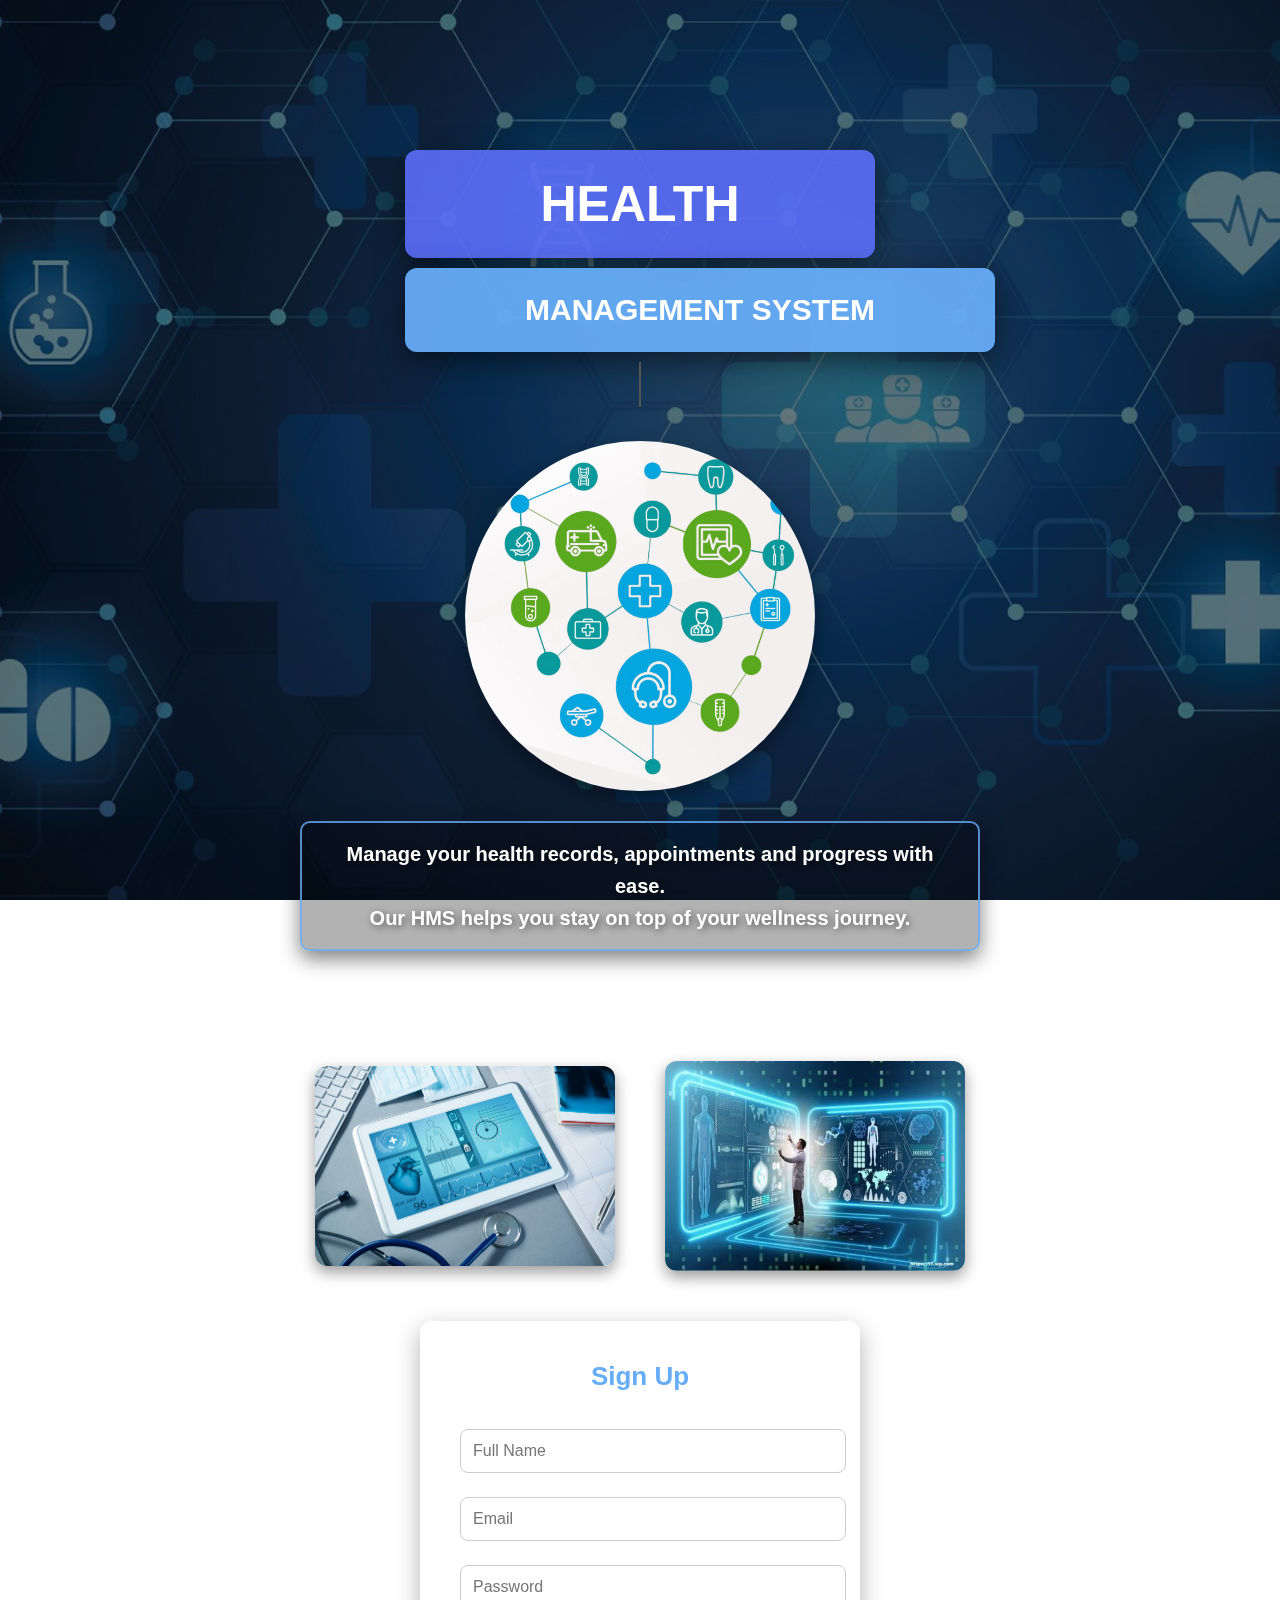
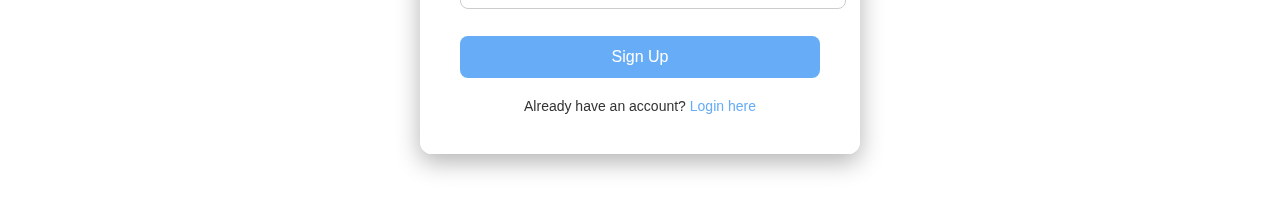
<file: index.html>
<!DOCTYPE html>
<html lang="en">
<head>
  <meta charset="UTF-8">
  <meta name="viewport" content="width=device-width, initial-scale=1.0">
  <title>Signup | Health Management System</title>
  <link rel="stylesheet" href="css\style.css">
</head>
<body>
  <div class="page-container">
    <!-- Hero Section -->
     <div class="hero-text">
      <h1>HEALTH</h1>
      <h2>MANAGEMENT SYSTEM</h2>
      <p class="typing-text">Health is a state of complete harmony of the body, mind & spirit.</p>
    </div>

    <!-- Right side: Illustration -->
    <div class="hero-image">
      <img src="Untitled-design-88.png" alt="Hospital Illustration">
    </div>
    <div class="hero-content">
      <p>
        Manage your health records, appointments and progress with ease.<br> 
        Our HMS helps you stay on top of your wellness journey. 
      </p>
    </div>

    <!-- Moving Images -->
    <div class="image-row">
      <img src="Rlogin.jpg" alt="Doctor">
      <img src="OIPlogin.webp" alt="Nurse">
    </div>

    <!-- Signup Form Section -->
    <div class="form-box">
      <h2>Sign Up</h2>
      <form action="D:\SD2 Project\main.html" method="post">
        <input type="text" placeholder="Full Name" required>
        <input type="email" placeholder="Email" required>
        <input type="password" placeholder="Password" required>
        <button type="submit" class="btnn">Sign Up</button>
      </form>
      <div class="link">
        <p>Already have an account? <a href="login.html">Login here</a></p>
      </div>
    </div>

  </div>

</body>
</html>
</file>
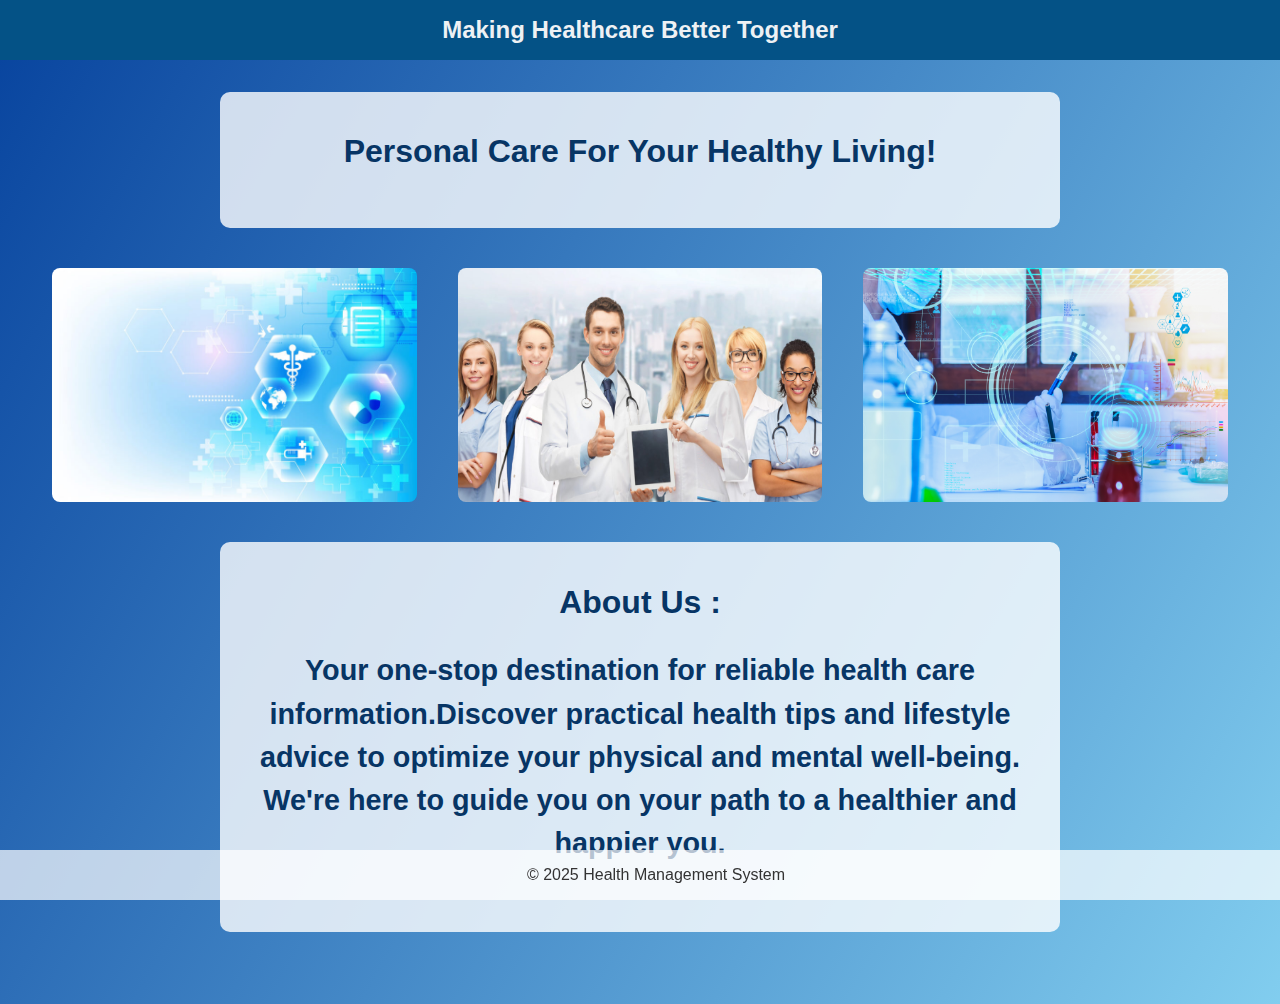
<file: about.html>
<!DOCTYPE html>
<html lang="en">
<head>
    <meta charset="UTF-8">
    <meta name="viewport" content="width=device-width, initial-scale=1.0">
    <title>About Us</title>
    <style>
        body {
            font-family: Arial, sans-serif;
            margin: 0;
            padding: 0;
            color: #ffffff; /* Set text color to white */
            background: linear-gradient(120deg, #07439e, #9ae9ff, #3f9bf8, #80c0ff, #98d7ee, #f5f5f5); /* Vibrant gradient background */
            background-size: 600% 600%; /* Set background size for animation */
            animation: gradientAnimation 20s ease infinite; /* Background animation */
            overflow: auto; /* Enable scrolling */
        }

        @keyframes gradientAnimation {
            0% {
                background-position: 0% 50%;
            }
            50% {
                background-position: 100% 50%;
            }
            100% {
                background-position: 0% 50%;
            }
        }

        header {
            background-color: #045286;
            color: white;
            text-align: center;
            padding: 1em;
        }

        header h1 {
            margin: 0;
            font-size: 1.5em;
        }

        main {
            padding: 2em;
            text-align: center;
        }
        footer {
            background-color: rgba(255, 255, 255, 0.7);
            color: #333;
            text-align: center;
            padding: 1em;
            position: fixed;
            bottom: 0;
            width: 100%;
        }
        .content {
            background-color: rgba(255, 255, 255, 0.8); /* Semi-transparent white background */
            border-radius: 10px;
            padding: 20px;
            margin: 0 auto;
            max-width: 800px;
            margin-bottom: 40px; /* Add some bottom margin */
            animation: fadeIn 2s ease; /* Text fade-in animation */
        }
        @keyframes fadeIn {
            from {
                opacity: 0;
            }
            to {
                opacity: 1;
            }
        }

        h1 {
            color: #073565;
            margin-bottom: 20px;
        }

        .highlight {
            color: #eef1f4;
            animation: pulse 1s infinite alternate;
        }

        @keyframes pulse {
            0% { color: #042e61; }
            100% { color: #fff; }
        }
        p {
            font-size: 1.8em;
            line-height: 1.5;
            color: #073565;
            font-weight: bold;
        }
        .image-container {
            display: flex;
            justify-content: space-around;
            margin-bottom: 40px;
            position: relative; /* Set position relative for absolute positioning */
        }

        .image {
            width: 30%;
            border-radius: 8px;
        }
    </style>
</head>
<body>

<header>
    <h1  class="highlight">Making Healthcare Better Together</h1>
</header>

<main>
    <div class="content">
        <h1>Personal Care For Your Healthy Living!</h1>
        <br>
    </div>
    <div class="image-container">
        <img class="image" src="pranic-healing-large-bg-768x492.jpg" alt="Description of your first image">
        <img class="image" src="IMAGE-1-1024x575.jpg" alt="Description of your second image">
        <img class="image" src="BIA-10-2474-clinical-trial-update-shines-light-on-preclinical-testing.jpg" alt="Description of your third image">
    </div>
    <div class="content">
        <h1>About Us :</h1>
        <p>
            Your one-stop destination for reliable health care information.Discover practical health tips and lifestyle advice to optimize your physical and mental well-being. We're here to guide you on your path to a healthier and happier you.
        </p>
        <br>
    </div>
</main>
<footer>
    &copy; 2025 Health Management System
</footer>
</body>
</html>
</file>
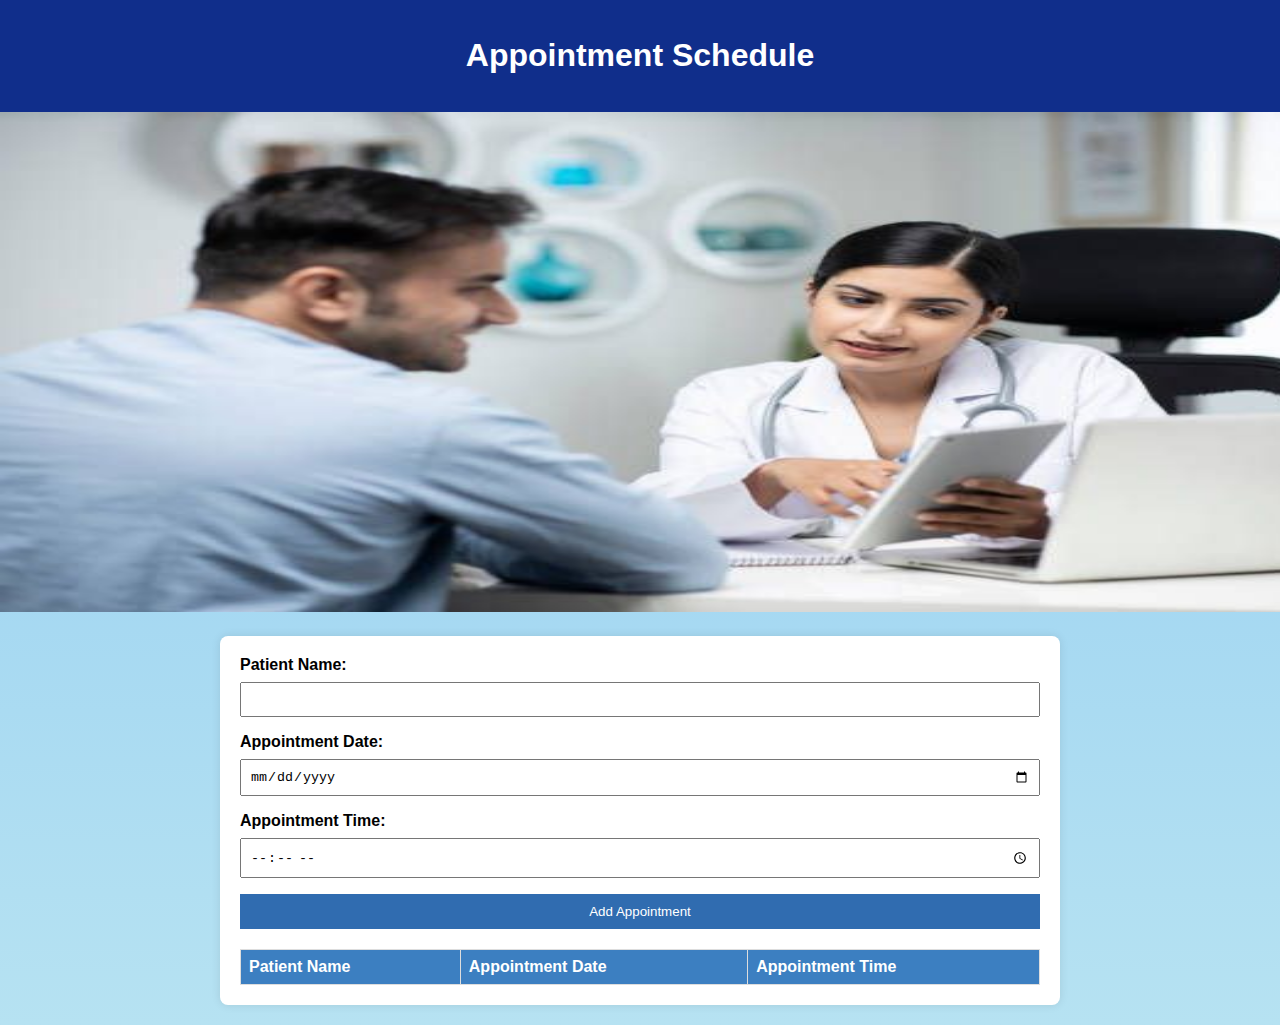
<file: appointment.html>
<!DOCTYPE html>
<html lang="en">
<head>
  <meta charset="UTF-8">
  <meta name="viewport" content="width=device-width, initial-scale=1.0">
  <title>Health Management System</title>
  <style>
    body {
      font-family: Arial, sans-serif;
      margin: 0;
      padding: 0;
      background: linear-gradient(to bottom, #8fcbf2, #b6e2f2); /* Gradient background */
    }

    header {
            background-color: #102e8b;
            color: white;
            text-align: center;
            padding: 1em;
        }

    main {
      max-width: 800px;
      margin: 20px auto;
      padding: 20px;
      background-color: #fff;
      border-radius: 8px;
      box-shadow: 0 0 10px hsla(0, 0%, 0%, 0.1);
    }
    footer {
            background-color: rgba(255, 255, 255, 0.7);
            color: #333;
            text-align: center;
            padding: 1em;
            position: fixed;
            bottom: 0;
            width: 100%;
        }
    form {
      display: flex;
      flex-direction: column;
    }

    label {
      margin-bottom: 8px;
      font-weight: bold;
    }

    input {
      padding: 8px;
      margin-bottom: 16px;
    }

    button {
      background-color: hsl(212, 57%, 44%);
      color: #fff;
      padding: 10px;
      border: none;
      cursor: pointer;
    }

    table {
      width: 100%;
      border-collapse: collapse;
      margin-top: 20px;
    }

    th, td {
      border: 1px solid #ddd;
      padding: 8px;
      text-align: left;
    }

    th {
      background-color: #3c7fc1;
      color: #fff;
    }
  </style>

    </head>      
<body>

  <header>
    <h1> Appointment Schedule </h1>
  </header>
  
  <img src="photo_2024-02-05_20-19-26.jpg" alt="Description of the image" width="1500px" height="500px">

  <main>
    <form id="appointmentForm">
      <label for="patientName">Patient Name:</label>
      <input type="text" id="patientName" required>

      <label for="appointmentDate">Appointment Date:</label>
      <input type="date" id="appointmentDate" required>

      <label for="appointmentTime">Appointment Time:</label>
      <input type="time" id="appointmentTime" required>
      
      

      <button type="button" onclick="addAppointment()">Add Appointment</button>
    </form>

    <table id="appointmentTable">
      <thead>
        <tr>
          <th>Patient Name</th>
          <th>Appointment Date</th>
          <th>Appointment Time</th>
          
        </tr>
      </thead>
      <tbody>
        <!-- Appointments will be added here dynamically -->
      </tbody>
    </table>
  </main>

  <script>
    function addAppointment() {
      const patientName = document.getElementById('patientName').value;
      const appointmentDate = document.getElementById('appointmentDate').value;
      const appointmentTime = document.getElementById('appointmentTime').value;
     

      if (patientName && appointmentDate && appointmentTime) {
        const table = document.getElementById('appointmentTable').getElementsByTagName('tbody')[0];
        const newRow = table.insertRow(table.rows.length);
        const cell1 = newRow.insertCell(0);
        const cell2 = newRow.insertCell(1);
        const cell3 = newRow.insertCell(2);
       

        cell1.innerHTML = patientName;
        cell2.innerHTML = appointmentDate;
        cell3.innerHTML = appointmentTime;
        

        // Clear form fields after adding appointment
        document.getElementById('patientName').value = '';
        document.getElementById('appointmentDate').value = '';
        document.getElementById('appointmentTime').value = '';
       
      } else {
        alert('Please fill in all fields.');
      }
    }
  </script>

</body>

</html>
</file>
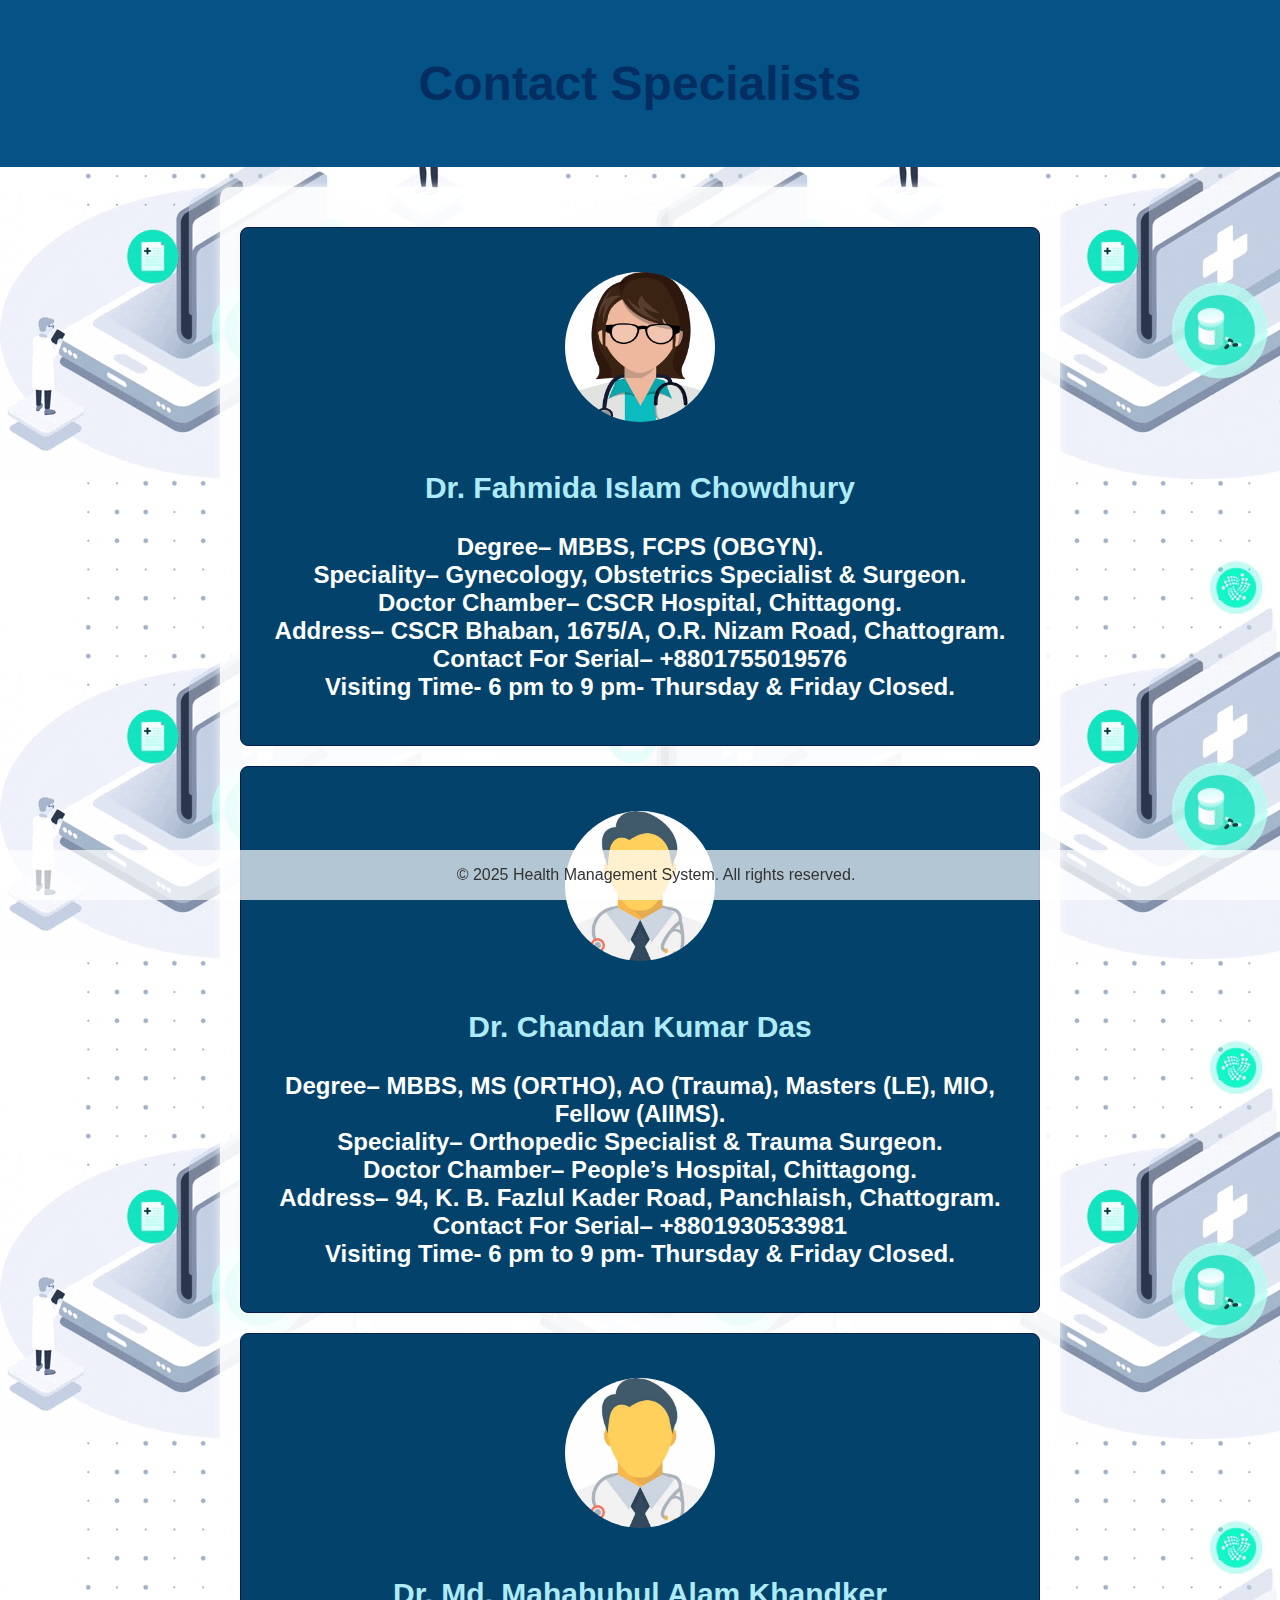
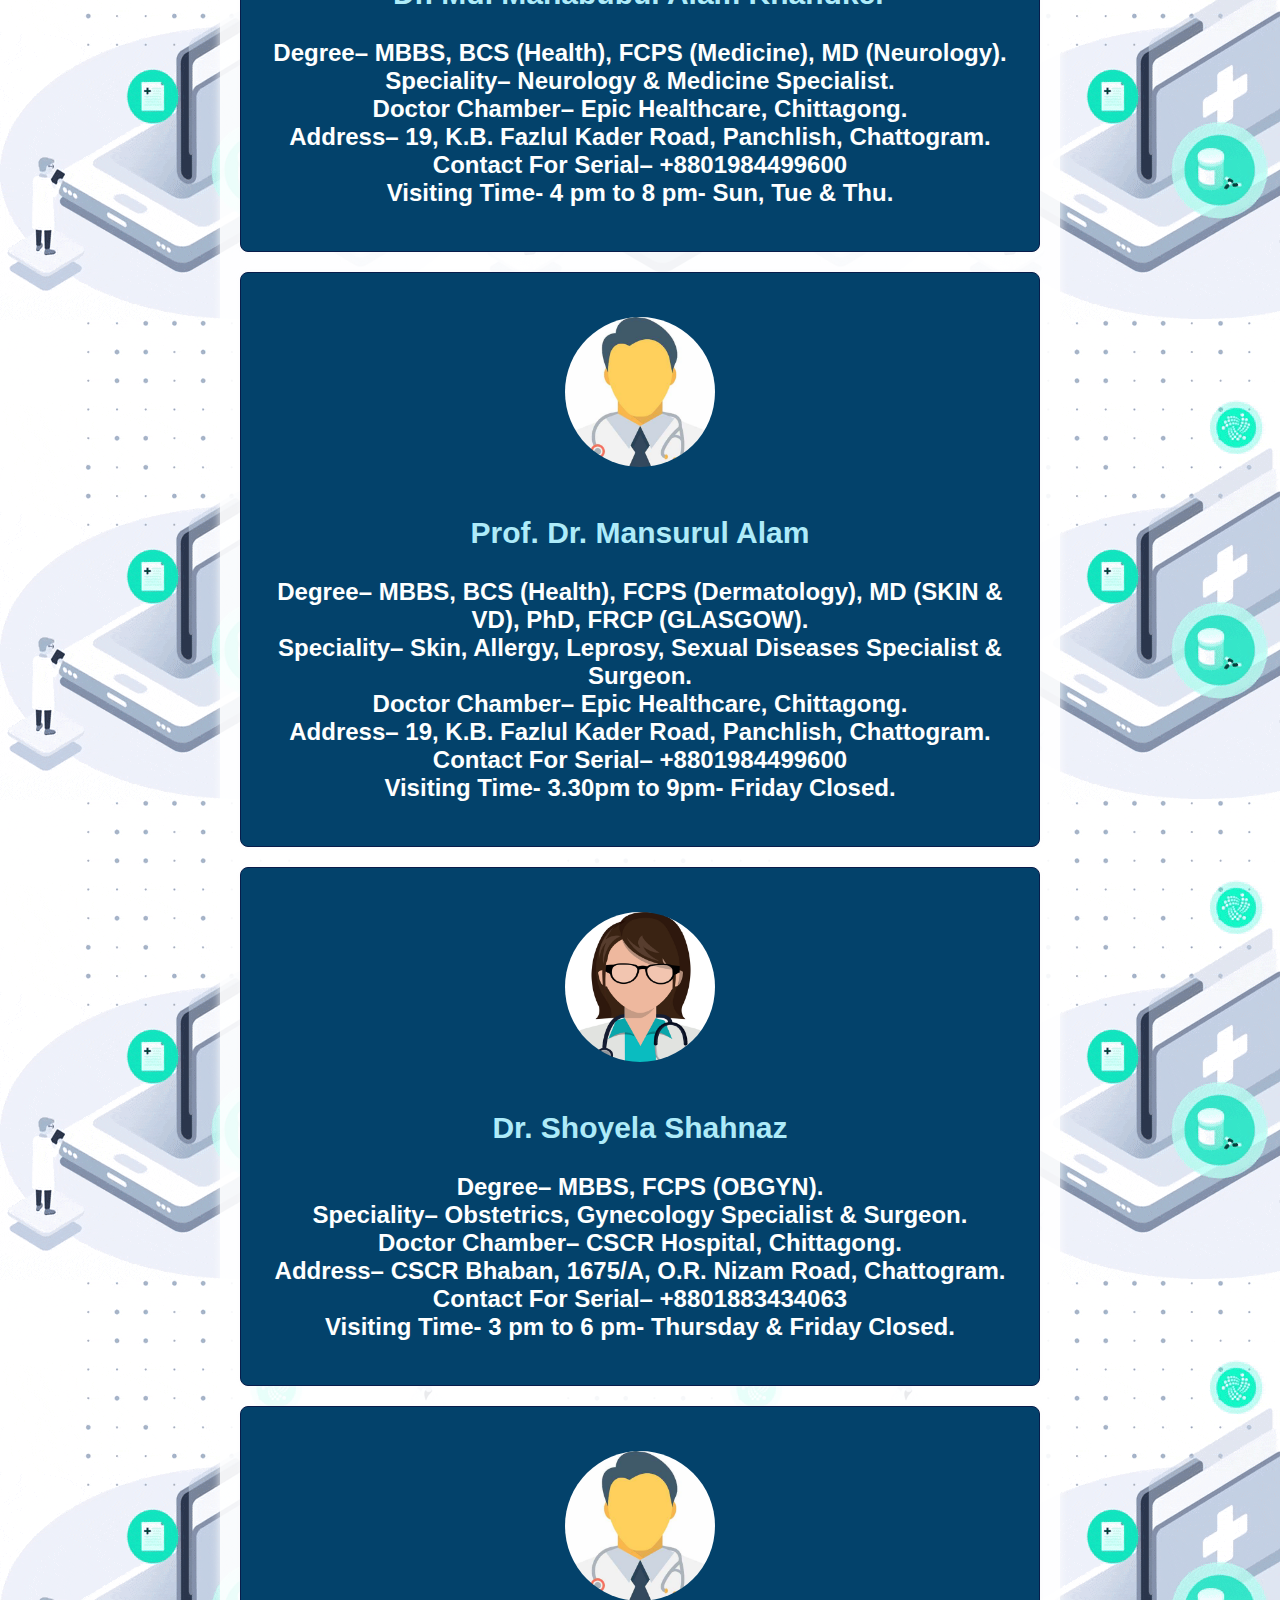
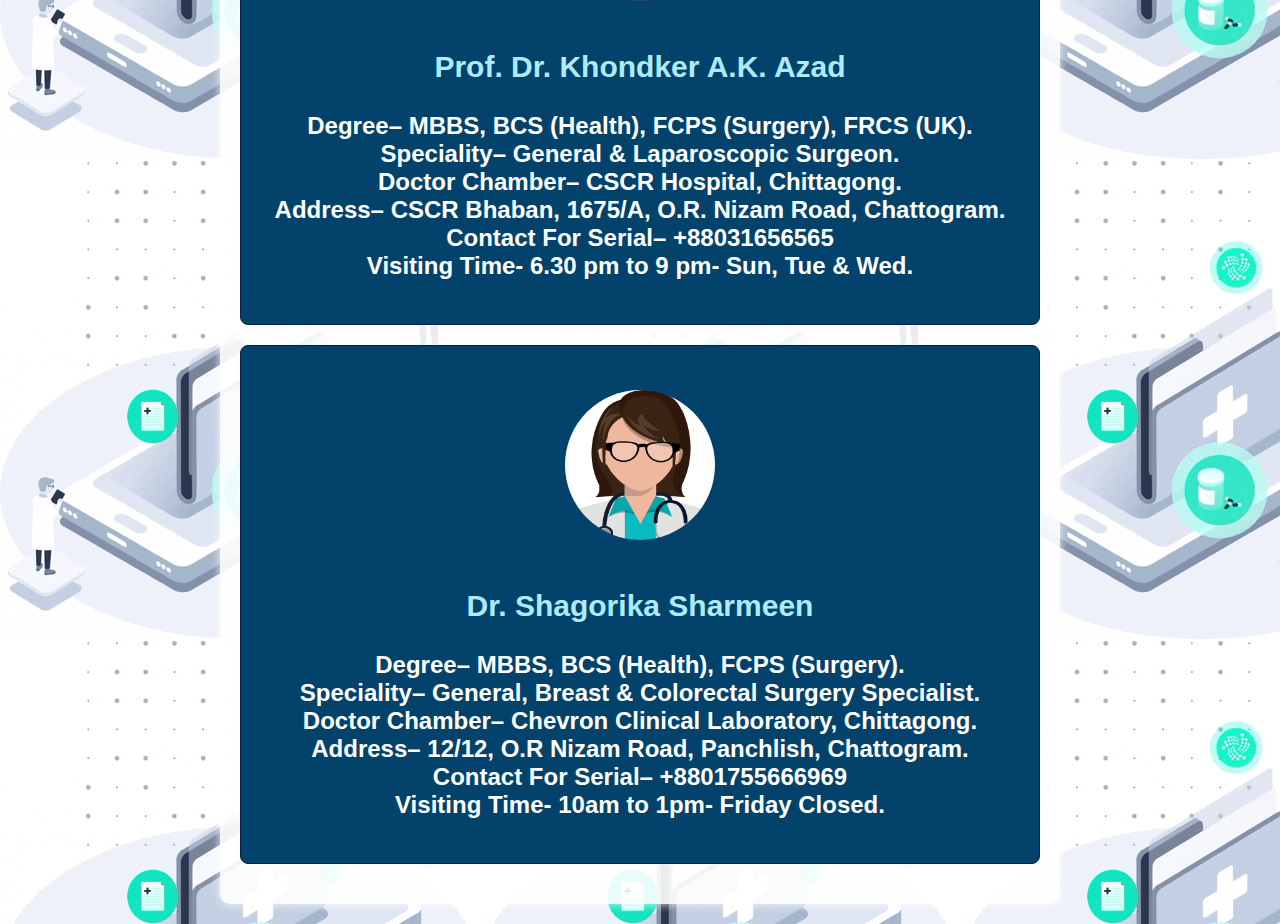
<file: contact.html>
<!DOCTYPE html>
<html lang="en">
<head>
    <meta charset="UTF-8">
    <title>Contact Specialists</title>
    <style>
        body {
            font-family: 'Arial', sans-serif;
            margin: 0;
            padding: 0;
            background: url('giphy.gif') repeat; /* Add your animated GIF */
            animation: animateBackground 20s linear infinite; /* Adjust animation duration and timing */
        }

        @keyframes animateBackground {
            from { background-position: 0 0; }
            to { background-position: 100% 0; }
        }
        header {
            background-color: #045286;
            color: white;
            text-align: center;
            padding: 1em;
            font-size: 1.5em
        }

        .main {
            max-width: 800px;
            margin: 20px auto;
            padding: 20px;
            border-radius: 10px;
            box-shadow: 0 0 10px rgba(255, 255, 255, 0.836);
            background-color: rgba(255, 255, 255, 0.9); /* Add a background color for better readability */
        }
        footer {
            background-color: rgba(255, 255, 255, 0.7);
            color: #333;
            text-align: center;
            padding: 1em;
            position: fixed;
            bottom: 0;
            width: 100%;
        }
        .content {
            text-align: center;
        }

        h1 {
            color: #fff;
        }

        .doctor-info {
            background-color: #03426b;
            border: 1px solid #081d4b;
            border-radius: 8px;
            padding: 20px;
            margin: 20px 0;
            box-shadow: 0 0 5px rgba(249, 249, 250, 0.696);
            transition: transform 0.3s ease;
        }

        .doctor-info:hover {
            transform: translateY(-5px);
        }

        .doctor-info img {
            width: 150px;
            border-radius: 50%;
            margin-bottom: 15px;
            transition: transform 0.3s ease;
        }

        .doctor-info:hover img {
            transform: scale(1.1);
        }

        .doctor-info strong {
            color: #aeebf9;
            font-size: 30px;
        }
        .highlight {
            color: #042e61;
            animation: pulse 1s infinite alternate;
        }

        @keyframes pulse {
            0% { color: #042e61; }
            100% { color: #fff; }
        }
        p {
            font-size: 1.5em;
            color: #feffff;
            font-weight: bold;
        }
    </style>
</head>
<body>
    <header>
        <h1 class="highlight">Contact Specialists</h1>
    </header>

    <div class="main">
        <div class="content">
            
            <!-- Dr. Fahmida Islam Chowdhury -->
            <div class="doctor-info">
                <p>
                <img src="R (1).jpg" alt="Dr. Fahmida Islam Chowdhury"><br><br>
                <strong>Dr. Fahmida Islam Chowdhury</strong><br><br>
                Degree– MBBS, FCPS (OBGYN).<br>
                Speciality– Gynecology, Obstetrics Specialist & Surgeon.<br>
                Doctor Chamber– CSCR Hospital, Chittagong.<br>
                Address– CSCR Bhaban, 1675/A, O.R. Nizam Road, Chattogram.<br>
                Contact For Serial– +8801755019576<br>
                Visiting Time- 6 pm to 9 pm- Thursday & Friday Closed.
                </p>
            </div>

            <!-- Dr. Chandan Kumar Das -->
            <div class="doctor-info">
                <p>
                <img src="OIP (3).jpg" alt="Dr. Chandan Kumar Das"><br><br>
                <strong>Dr. Chandan Kumar Das</strong><br><br>
                Degree– MBBS, MS (ORTHO), AO (Trauma), Masters (LE), MIO, Fellow (AIIMS).<br>
                Speciality– Orthopedic Specialist & Trauma Surgeon.<br>
                Doctor Chamber– People’s Hospital, Chittagong.<br>
                Address– 94, K. B. Fazlul Kader Road, Panchlaish, Chattogram.<br>
                Contact For Serial– +8801930533981<br>
                Visiting Time- 6 pm to 9 pm- Thursday & Friday Closed.</p>
            </div>

            <!-- Dr. Md. Mahabubul Alam Khandker -->
            <div class="doctor-info">
                <p>
                <img src="OIP (3).jpg" alt="Dr. Md. Mahabubul Alam Khandker"><br><br>
                <strong>Dr. Md. Mahabubul Alam Khandker</strong><br><br>
                Degree– MBBS, BCS (Health), FCPS (Medicine), MD (Neurology).<br>
                Speciality– Neurology & Medicine Specialist.<br>
                Doctor Chamber– Epic Healthcare, Chittagong.<br>
                Address– 19, K.B. Fazlul Kader Road, Panchlish, Chattogram.<br>
                Contact For Serial– +8801984499600<br>
                Visiting Time- 4 pm to 8 pm- Sun, Tue & Thu.</p>
            </div>
            <div class="doctor-info">
                <p>
                <img src="OIP (3).jpg" alt="Prof. Dr. Mansurul Alam"><br><br>
                <strong>Prof. Dr. Mansurul Alam</strong><br><br>
                Degree– MBBS, BCS (Health), FCPS (Dermatology), MD (SKIN & VD), PhD, FRCP (GLASGOW).<br>
                Speciality– Skin, Allergy, Leprosy, Sexual Diseases Specialist & Surgeon.<br>
                Doctor Chamber– Epic Healthcare, Chittagong.<br>
                Address– 19, K.B. Fazlul Kader Road, Panchlish, Chattogram.<br>
                Contact For Serial– +8801984499600<br>
                Visiting Time- 3.30pm to 9pm- Friday Closed.</p>
            </div>
            <div class="doctor-info">
                <p>
                <img src="R (1).jpg" alt="Dr. Shoyela Shahnaz"><br><br>
                <strong>Dr. Shoyela Shahnaz</strong><br><br>
                Degree– MBBS, FCPS (OBGYN).<br>
                Speciality– Obstetrics, Gynecology Specialist & Surgeon.<br>
                Doctor Chamber– CSCR Hospital, Chittagong.<br>
                Address– CSCR Bhaban, 1675/A, O.R. Nizam Road, Chattogram.<br>
                Contact For Serial– +8801883434063<br>
                Visiting Time- 3 pm to 6 pm- Thursday & Friday Closed.</p>
            </div>
            <div class="doctor-info">
                <p>
                <img src="OIP (3).jpg" alt="Prof. Dr. Khondker A.K. Azad"><br><br>
                <strong>Prof. Dr. Khondker A.K. Azad</strong><br><br>
                Degree– MBBS, BCS (Health), FCPS (Surgery), FRCS (UK).<br>
                Speciality– General & Laparoscopic Surgeon.<br>
                Doctor Chamber– CSCR Hospital, Chittagong.<br>
                Address– CSCR Bhaban, 1675/A, O.R. Nizam Road, Chattogram.<br>
                Contact For Serial– +88031656565<br>
                Visiting Time- 6.30 pm to 9 pm- Sun, Tue & Wed.</p>
            </div>
            <div class="doctor-info">
                <p>
                <img src="R (1).jpg" alt="Dr. Shagorika Sharmeen"><br><br>
                <strong>Dr. Shagorika Sharmeen</strong><br><br>
                Degree– MBBS, BCS (Health), FCPS (Surgery).<br>
                Speciality– General, Breast & Colorectal Surgery Specialist.<br>
                Doctor Chamber– Chevron Clinical Laboratory, Chittagong.<br>
                Address– 12/12, O.R Nizam Road, Panchlish, Chattogram.<br>
                Contact For Serial– +8801755666969<br>
                Visiting Time- 10am to 1pm- Friday Closed.</p>
            </div>
        </div>
    </div>

    <footer>
        &copy; 2025 Health Management System. All rights reserved.
    </footer>
</body>
</html>
</file>
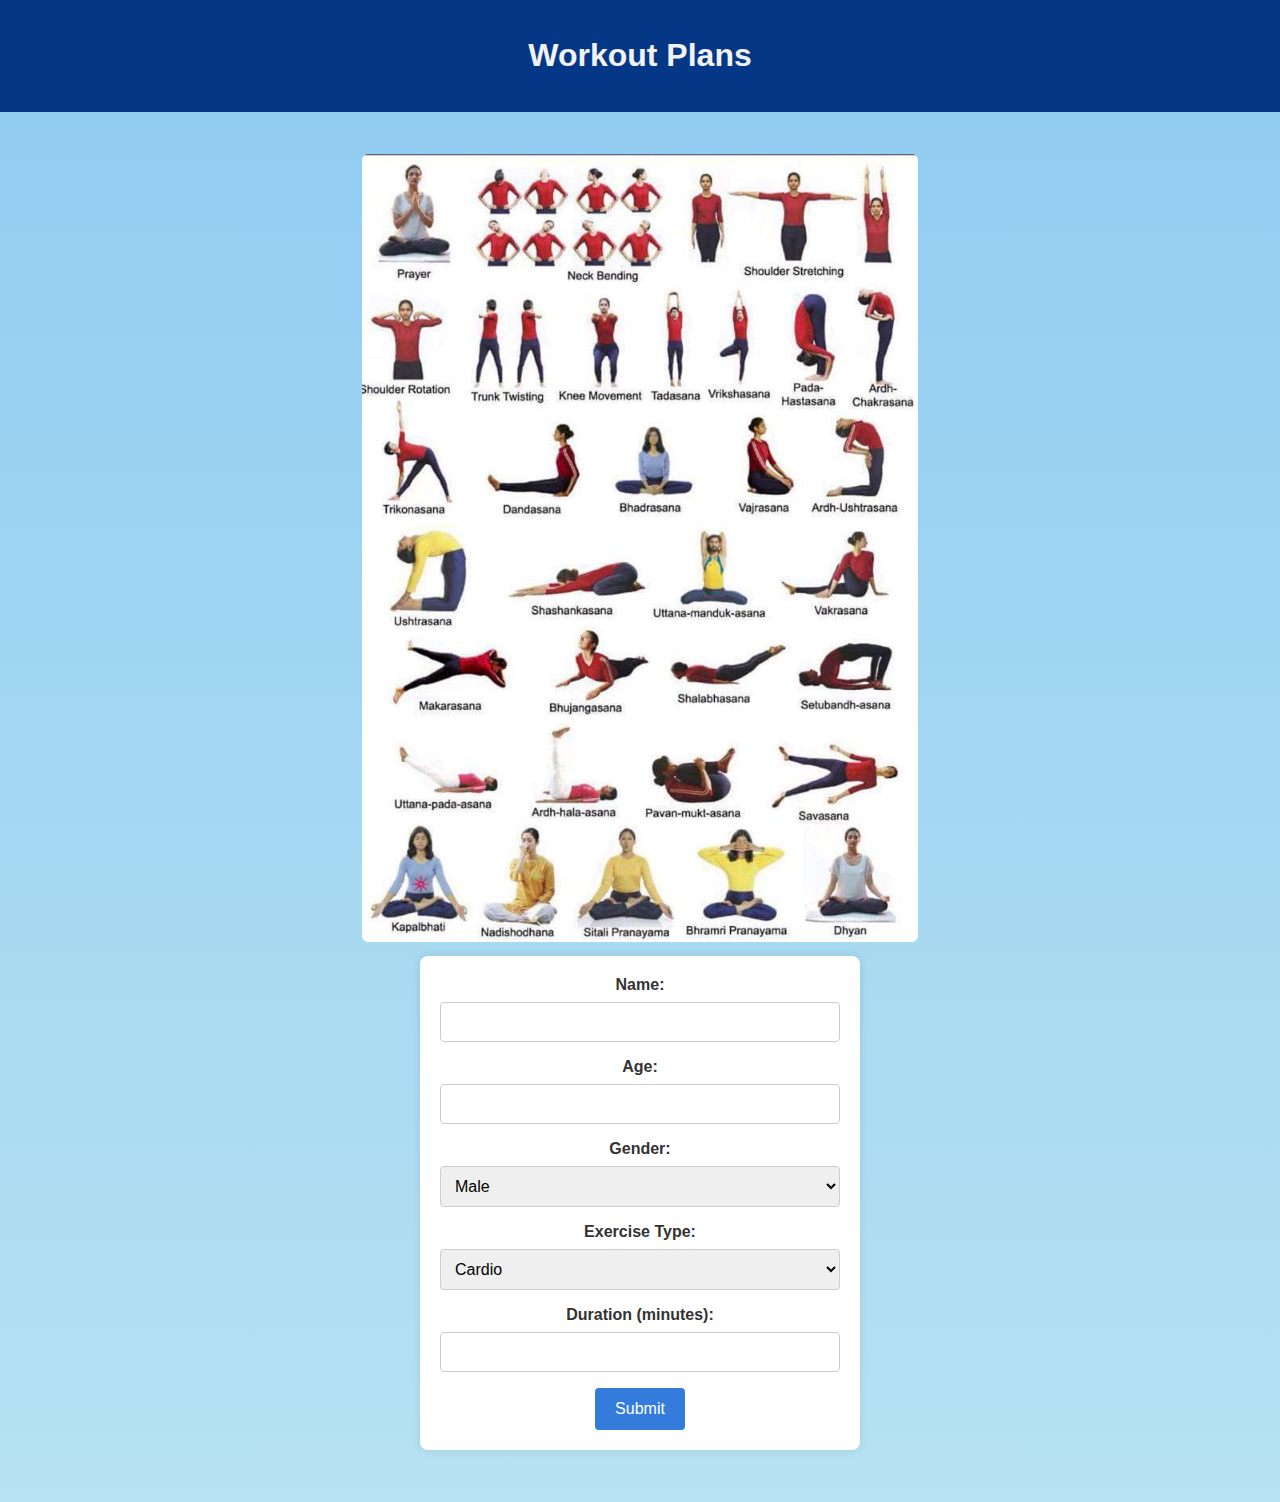
<file: fitness.html>
<!DOCTYPE html>
<html lang="en">
<head>
    <meta charset="UTF-8">
    <meta name="viewport" content="width=device-width, initial-scale=1.0">
    <title>Workout Plans</title>
    <style>
        /* Global Styles */
        body {
            font-family: Arial, sans-serif;
            margin: 0;
            padding: 0;
            background: linear-gradient(to bottom, #8fcbf2, #b6e2f2); /* Gradient background */
        }

        header {
            background-color: #043886;
            color: white;
            text-align: center;
            padding: 1em;
        }

        main {
            display: flex;
            flex-direction: column;
            align-items: center;
            padding: 2em;
            text-align: center;
        }

        footer {
            background-color: rgba(255, 255, 255, 0.7);
            color: #333;
            text-align: center;
            padding: 1em;
            position: fixed;
            bottom: 0;
            width: 100%;
        }

        /* Form Styles */
        form {
            max-width: 400px;
            width: 100%;
            background-color: #fff;
            padding: 20px;
            border-radius: 8px;
            box-shadow: 0 0 10px rgba(0, 0, 0, 0.1);
            margin-bottom: 20px;
        }

        label {
            display: block;
            margin-bottom: 8px;
            font-weight: bold;
            color: #333;
        }

        input, select {
            width: 100%;
            padding: 10px;
            margin-bottom: 16px;
            box-sizing: border-box;
            border: 1px solid #ccc;
            border-radius: 4px;
            font-size: 16px;
        }

        button {
            background-color: #347cdb;
            color: #fff;
            padding: 12px 20px;
            border: none;
            border-radius: 4px;
            cursor: pointer;
            font-size: 16px;
        }

        button:hover {
            background-color: #1f62bf;
        }

        h1 {
            color: #f2f2f3;
        }

        .image-container {
            margin: 10px;
        }

        img {
            width: 80%;
            border-radius: 6px;
        }

        /* Card Styles */
        .workout-card {
            background-color: #fff;
            padding: 20px;
            margin: 10px 0;
            border-radius: 8px;
            box-shadow: 0 0 10px rgba(0, 0, 0, 0.1);
            width: 100%;
            max-width: 800px;
        }

        .workout-card h3 {
            margin: 0;
            font-size: 1.2em;
            color: #0f3794;
        }

        .workout-card p {
            margin: 8px 0;
            color: #333;
        }
    </style>
</head>
<body>

    <header>
        <h1>Workout Plans</h1>
    </header>

    <main>
        <div class="image-container">
            <img src="proIMG-20160616-WA0002.jpg" alt="Left Image">
        </div>

        <form id="workoutPlanForm">
            <label for="name">Name:</label>
            <input type="text" id="name" name="name" required>

            <label for="age">Age:</label>
            <input type="number" id="age" name="age" required>

            <label for="gender">Gender:</label>
            <select id="gender" name="gender" required>
                <option value="male">Male</option>
                <option value="female">Female</option>
                <option value="other">Other</option>
            </select>

            <label for="exerciseType">Exercise Type:</label>
            <select id="exerciseType" name="exerciseType" required>
                <option value="cardio">Cardio</option>
                <option value="walking">Walking</option>
                <option value="pushups">Pushups</option>
                <option value="strengthTraining">Strength Training</option>
                <option value="squats">Squats</option>
                <option value="planks">Planks</option>
                <option value="flexibility">Flexibility</option>
            </select>

            <label for="duration">Duration (minutes):</label>
            <input type="number" id="duration" name="duration" required>

            <button type="button" onclick="submitWorkoutPlan()">Submit</button>
        </form>

        <div id="workoutPlansContainer">
            <!-- Workout plans will be added here dynamically -->
        </div>
    </main>

    <script>
        function submitWorkoutPlan() {
            // Fetch form values
            var name = document.getElementById('name').value;
            var age = document.getElementById('age').value;
            var gender = document.getElementById('gender').value;
            var exerciseType = document.getElementById('exerciseType').value;
            var duration = document.getElementById('duration').value;

            if (name && age && gender && exerciseType && duration) {
                // Get the workout plans container
                var container = document.getElementById('workoutPlansContainer');

                // Create a new card
                var card = document.createElement('div');
                card.className = 'workout-card';

                // Add content to the card
                card.innerHTML = `
                    <h3>${name}</h3>
                    <p><strong>Age:</strong> ${age}</p>
                    <p><strong>Gender:</strong> ${gender}</p>
                    <p><strong>Exercise Type:</strong> ${exerciseType}</p>
                    <p><strong>Duration:</strong> ${duration} minutes</p>
                `;

                // Append the card to the container
                container.appendChild(card);

                // Clear form fields
                document.getElementById('workoutPlanForm').reset();
            } else {
                alert('Please fill in all fields.');
            }
        }
    </script>

</body>
</html>
</file>
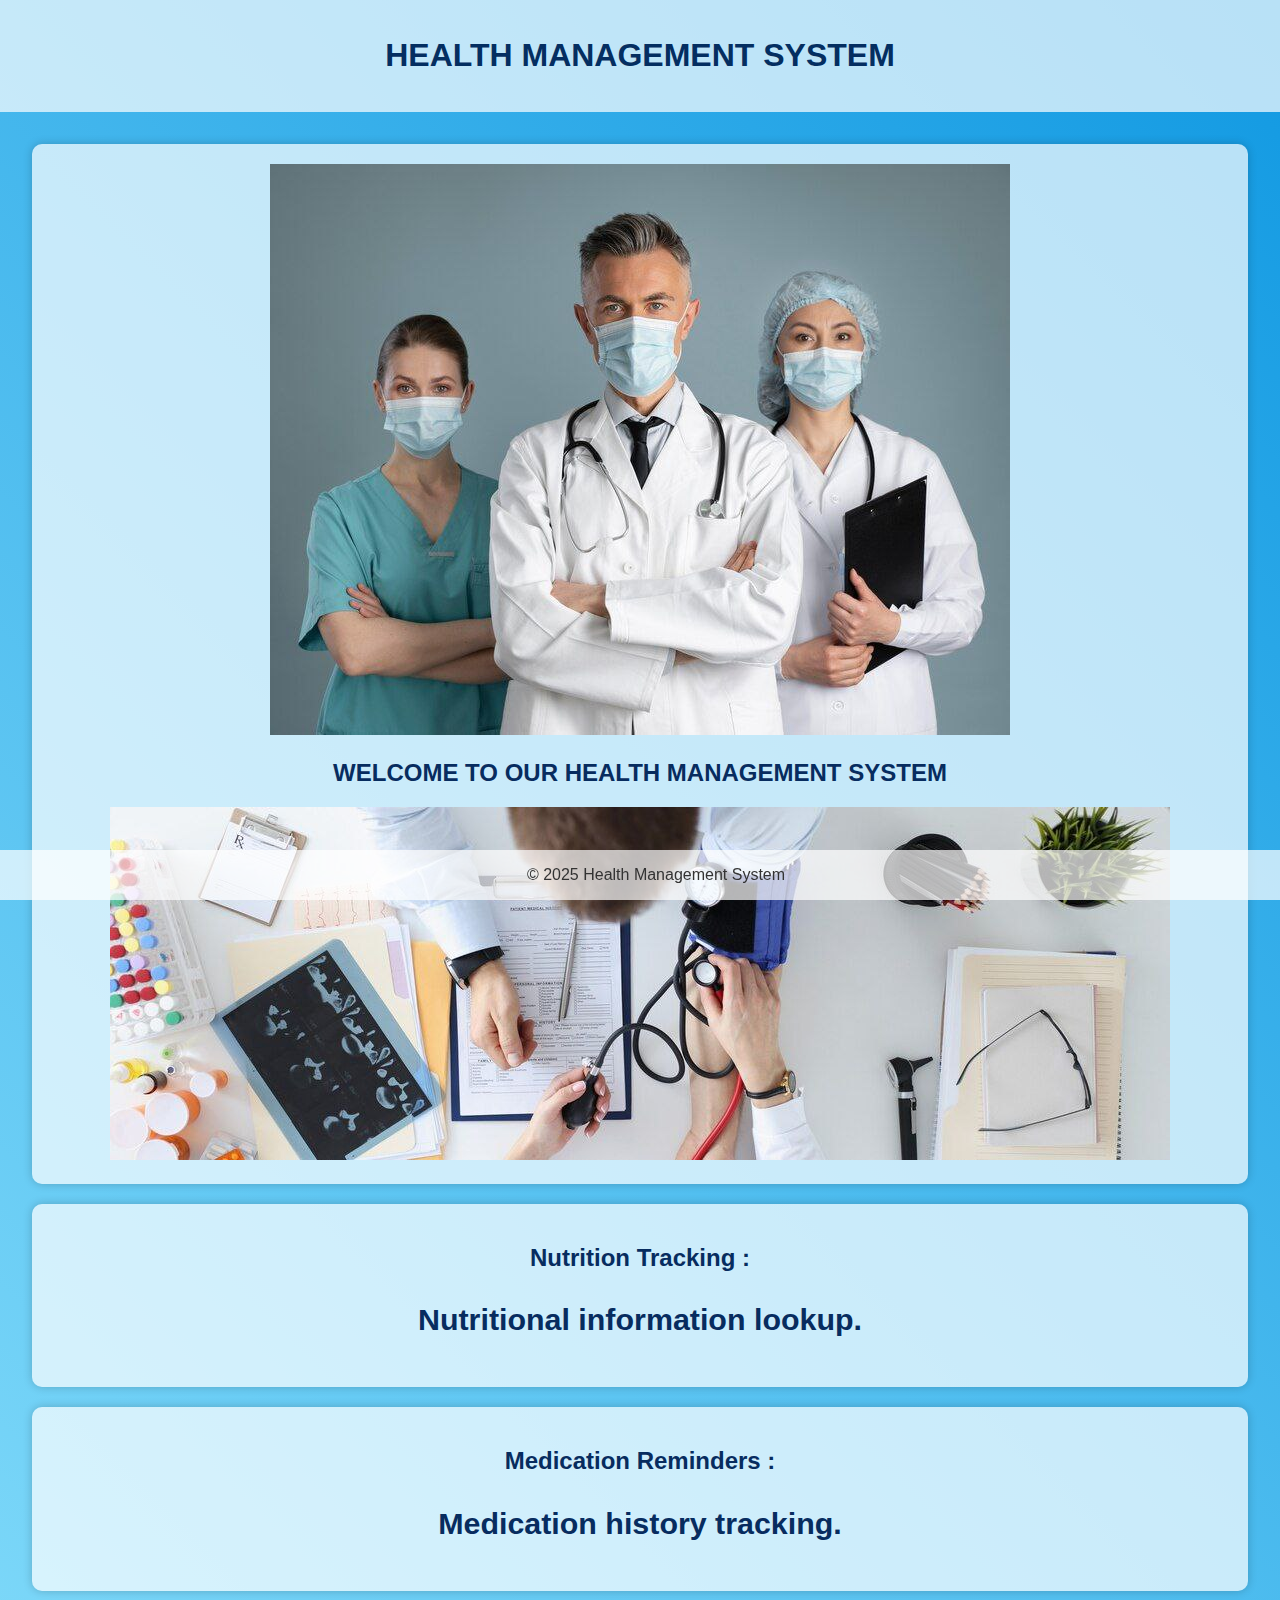
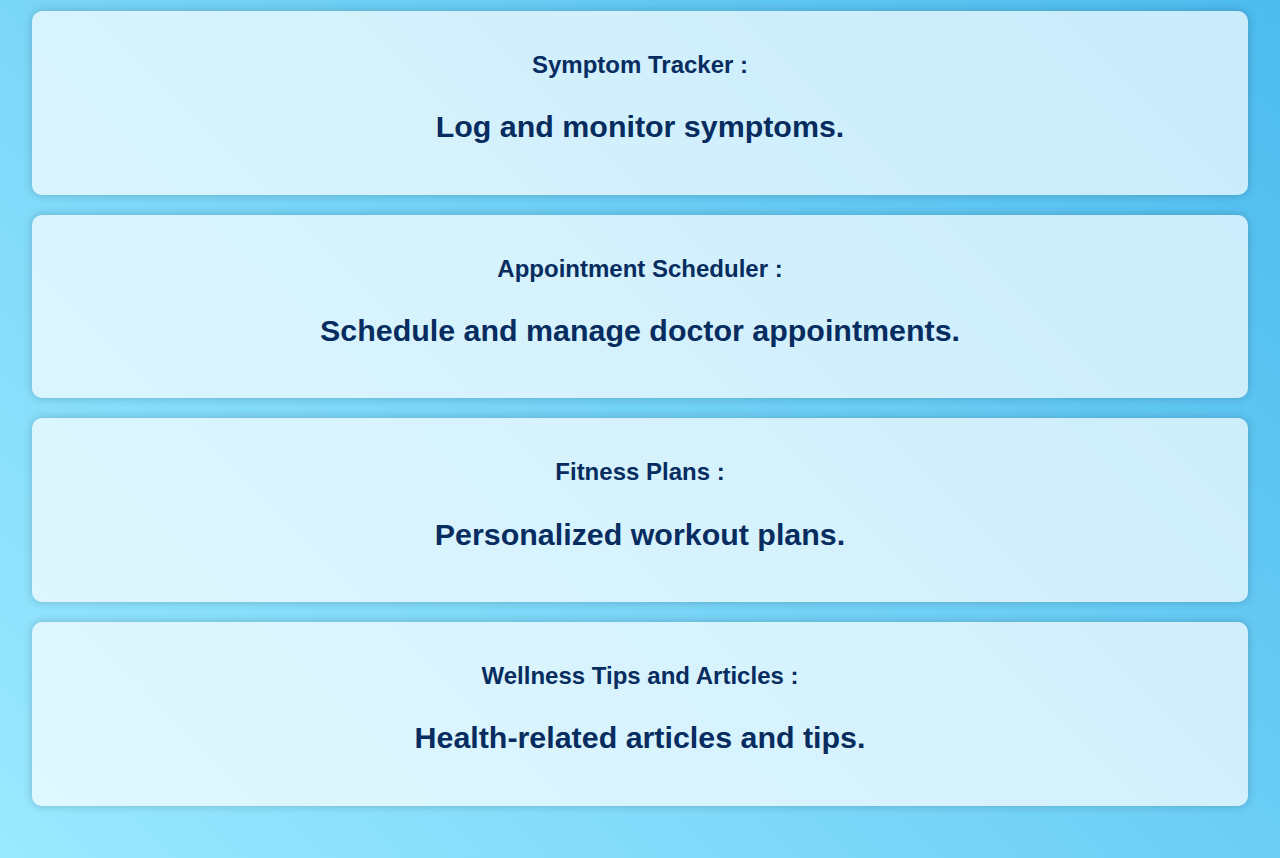
<file: home.html>
<!DOCTYPE html>
<html lang="en">
<head>
    <meta charset="UTF-8">
    <meta name="viewport" content="width=device-width, initial-scale=1.0">
    <title>Health Management System</title>

    <style>
        body {
            font-family: Arial, sans-serif;
            background: linear-gradient(45deg, #9ae9ff, #1199e2);
            margin: 0;
            padding: 0;
            background-size: cover;
        }

        header {
            background-color: rgba(255, 255, 255, 0.7);
            color: #333;
            text-align: center;
            padding: 1em;
        }

        main {
            padding: 2em;
            text-align: center;
            color: #072c5f;
        }

        footer {
            background-color: rgba(255, 255, 255, 0.7);
            color: #333;
            text-align: center;
            padding: 1em;
            position: fixed;
            bottom: 0;
            width: 100%;
        }

        .image {
            max-width: 100%;
            height: auto;
        }

        .section {
            background-color: rgba(255, 255, 255, 0.7);
            padding: 20px;
            margin-bottom: 20px;
            border-radius: 10px;
            box-shadow: 0 0 10px rgba(0, 0, 0, 0.2);
        }

        /* Animation */
        @keyframes moveUpAndDown {
            0% { transform: translateY(0); }
            50% { transform: translateY(-10px); }
            100% { transform: translateY(0); }
        }

        .animated {
            animation: moveUpAndDown 2s ease-in-out infinite;
        }

        .highlight {
            color: #042e61;
            animation: pulse 1s infinite alternate;
        }

        @keyframes pulse {
            0% { color: #042e61; }
            100% { color: #fff; }
        }
        p {
            font-size: 1.9em;
            font-weight: bold;
        }
    </style>
</head>
<body>

<header>
    <h1 class="highlight">HEALTH MANAGEMENT SYSTEM</h1>
</header>

<main>
    <div class="section">
        <img class="image animated" src="p10.jpg" alt="Description of the image">
        <h2>WELCOME TO OUR HEALTH MANAGEMENT SYSTEM</h2>
        <img class="image animated" src="p9.jpg" alt="Description of the image">
    </div>

    <div class="section">
        <h2>Nutrition Tracking :</h2>
        <p>Nutritional information lookup.</p>
    </div>

    <div class="section">
        <h2>Medication Reminders :</h2>
        <p>Medication history tracking.</p>
    </div>

    <div class="section">
        <h2>Symptom Tracker :</h2>
        <p>Log and monitor symptoms.</p>
    </div>

    <div class="section">
        <h2>Appointment Scheduler :</h2>
        <p>Schedule and manage doctor appointments.</p>
    </div>

    <div class="section">
        <h2>Fitness Plans :</h2>
        <p>Personalized workout plans.</p>
    </div>

    <div class="section">
        <h2>Wellness Tips and Articles :</h2>
        <p>Health-related articles and tips.</p>
    </div>


</main>

<footer>
    &copy; 2025 Health Management System
</footer>

</body>
</html>
</file>
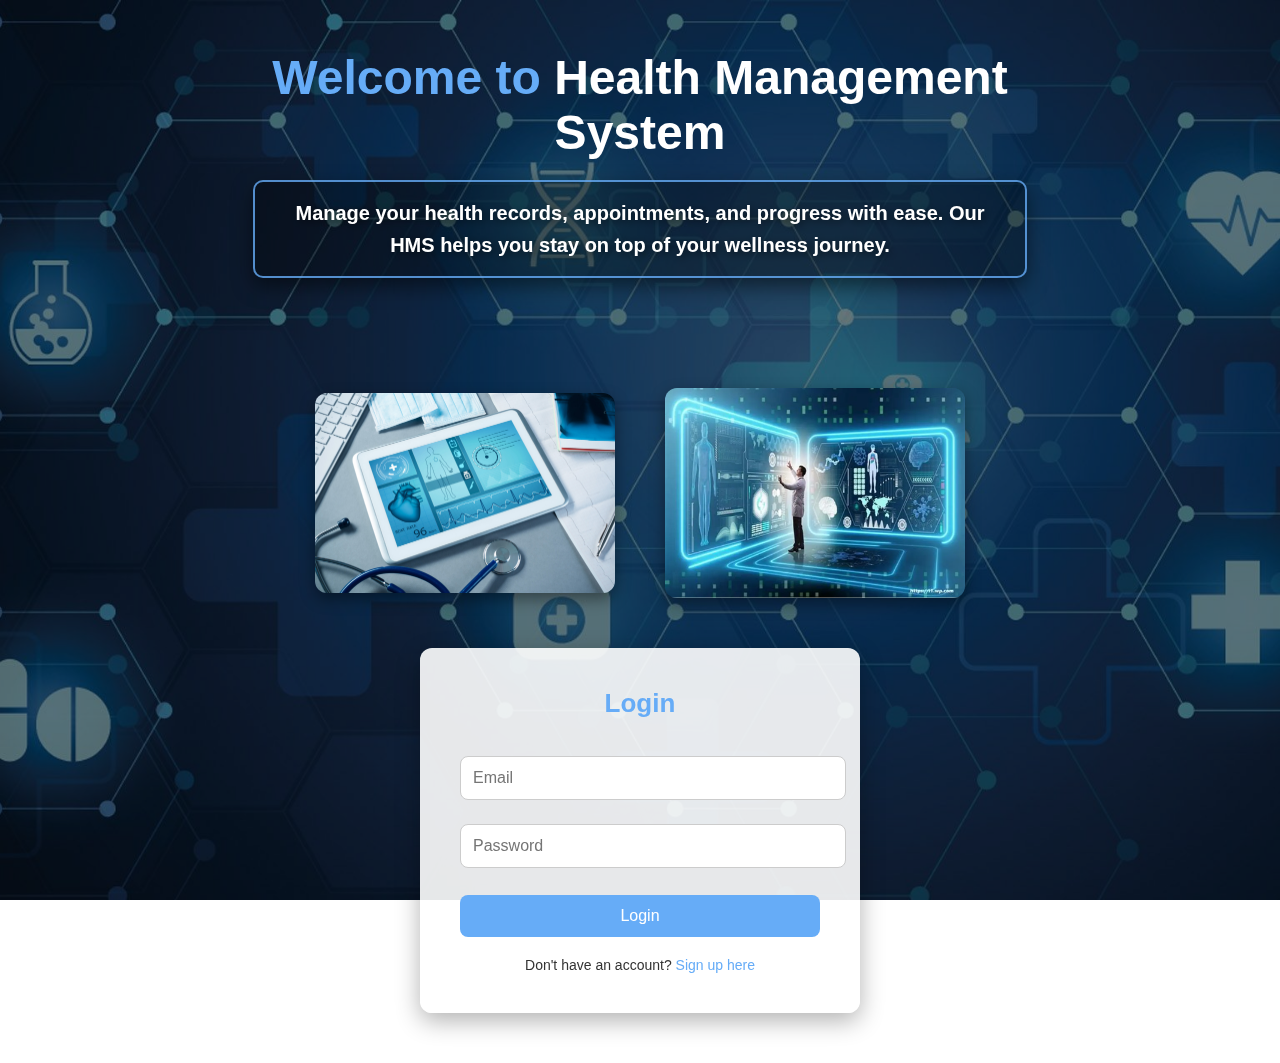
<file: login.html>
<!DOCTYPE html>
<html lang="en">
<head>
  <meta charset="UTF-8">
  <meta name="viewport" content="width=device-width, initial-scale=1.0">
  <title>Login | Health Management System</title>
  <link rel="stylesheet" href="css\style.css">
</head>
<body>
  <div class="page-container">
    <!-- Hero Section -->
    <div class="hero-content">
      <h1>Welcome to <span>Health Management System</span></h1>
      <p>
        Manage your health records, appointments, and progress with ease.  
        Our HMS helps you stay on top of your wellness journey.
      </p>
    </div>

    <!-- Moving Images -->
    <div class="image-row">
      <img src="Rlogin.jpg" alt="Doctor">
      <img src="OIPlogin.webp" alt="Nurse">
    </div>

    <!-- Login Form Section -->
    <div class="form-box">
      <h2>Login</h2>
      <form onsubmit="redirectToMain(event)">
        <input type="email" placeholder="Email" required>
        <input type="password" placeholder="Password" required>
        <button type="submit" class="btnn">Login</button>
      </form>
      <div class="link">
        <p>Don't have an account? <a href="signup.html">Sign up here</a></p>
      </div>
    </div>

  </div>
<script>
function redirectToMain(event) {
  event.preventDefault();
  window.location.href = "main.html";
}
</script>
</body>
</html>
</file>
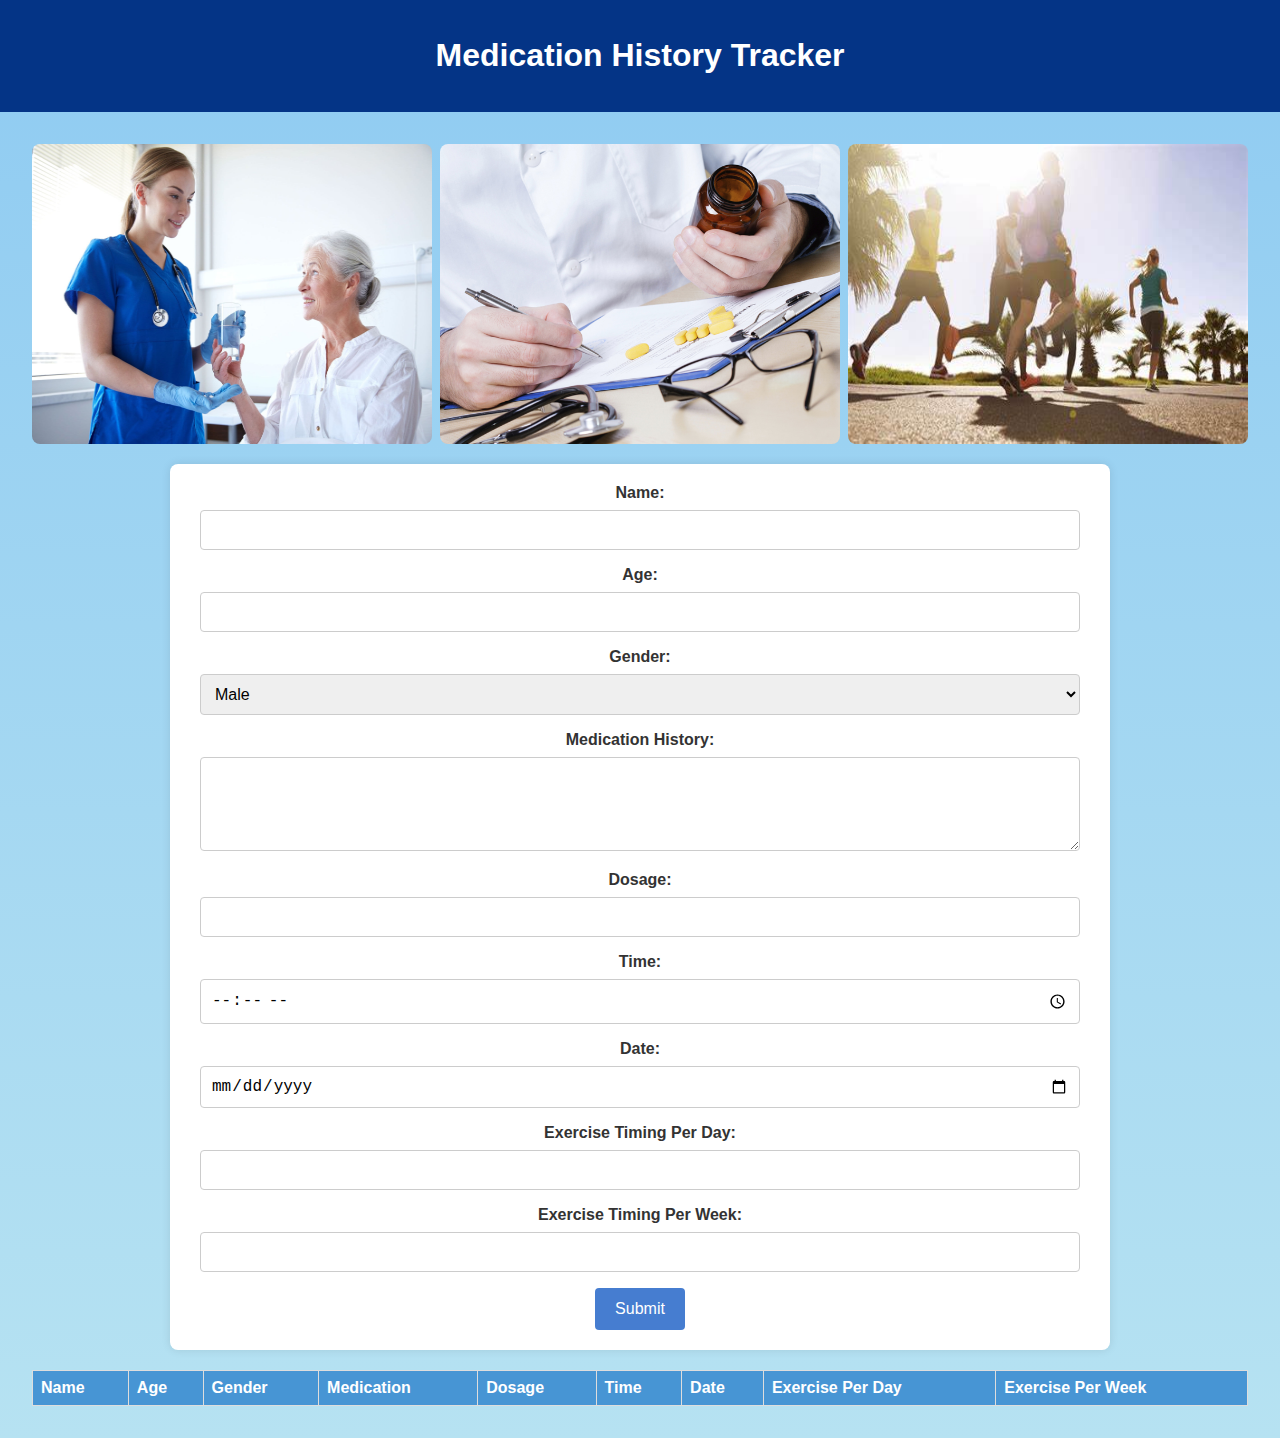
<file: medication.html>
<!DOCTYPE html>
<html lang="en">
<head>
    <meta charset="UTF-8">
    <meta name="viewport" content="width=device-width, initial-scale=1.0">
    <title>Health Management System - Medication History</title>
    <style>
        body {
            font-family: Arial, sans-serif;
            background: linear-gradient(to bottom, #8fcbf2, #b6e2f2); /* Gradient background */
            margin: 0;
            padding: 0;
        }

        header {
            background-color: #043486;
            color: white;
            text-align: center;
            padding: 1em;
        }

        main {
            padding: 2em;
            text-align: center;
        }
        
        footer {
            background-color: rgba(255, 255, 255, 0.7);
            color: #333;
            text-align: center;
            padding: 1em;
            position: fixed;
            bottom: 0;
            width: 100%;
        }
        
        .image-container {
            display: flex;
            justify-content: space-between;
            margin-bottom: 20px;
        }

        .image-container img {
            max-width: 400px;
            height: auto;
            border-radius: 8px;
        }

        form {
            max-width: 900px;
            margin: 0 auto;
            background-color: #fff;
            padding: 20px;
            border-radius: 8px;
            box-shadow: 0 0 10px rgba(0, 0, 0, 0.1);
        }

        label {
            display: block;
            margin-bottom: 8px;
            font-weight: bold;
            color: #333;
        }

        input, select, textarea {
            width: calc(100% - 20px);
            padding: 10px;
            margin-bottom: 16px;
            box-sizing: border-box;
            border: 1px solid #ccc;
            border-radius: 4px;
            font-size: 16px;
        }

        button {
            background-color: #467dd0;
            color: #ffffff;
            padding: 12px 20px;
            border: none;
            border-radius: 4px;
            cursor: pointer;
            font-size: 16px;
        }

        button:hover {
            background-color: #254cb9;
        }

        table {
            width: 100%;
            border-collapse: collapse;
            margin-top: 20px;
        }

        th, td {
            border: 1px solid #ddd;
            padding: 8px;
            text-align: left;
        }

        th {
            background-color: #4795d4;
            color: #fff;
        }
    </style>
</head>
<body>

<header>
    <h1>Medication History Tracker</h1>
</header>

<main>
    <div class="image-container">
        <img src="What-Are-The-5-R-For-Medication-Safety.jpg" alt="Left Image 1">
        <img src="pills-and-records.jpg" alt="Left Image 2">
        <img src="OIP (5).jpg" alt="Right Image 1">
    </div>

    <form id="medicationHistoryForm">
        <label for="name">Name:</label>
        <input type="text" id="name" name="name" required>

        <label for="age">Age:</label>
        <input type="number" id="age" name="age" required>

        <label for="gender">Gender:</label>
        <select id="gender" name="gender" required>
            <option value="male">Male</option>
            <option value="female">Female</option>
            <option value="other">Other</option>
        </select>

        <label for="medication">Medication History:</label>
        <textarea id="medication" name="medication" rows="4" required></textarea>

        <label for="dosage">Dosage:</label>
        <input type="text" id="dosage" name="dosage" required>

        <label for="time">Time:</label>
        <input type="time" id="time" name="time" required>

        <label for="date">Date:</label>
        <input type="date" id="date" name="date" required>

        <label for="exercisePerDay">Exercise Timing Per Day:</label>
        <input type="text" id="exercisePerDay" name="exercisePerDay" required>

        <label for="exercisePerWeek">Exercise Timing Per Week:</label>
        <input type="text" id="exercisePerWeek" name="exercisePerWeek" required>

        <button type="button" onclick="submitMedicationHistory()">Submit</button>
    </form>

    <table id="medicationHistoryTable">
        <thead>
            <tr>
                <th>Name</th>
                <th>Age</th>
                <th>Gender</th>
                <th>Medication</th>
                <th>Dosage</th>
                <th>Time</th>
                <th>Date</th>
                <th>Exercise Per Day</th>
                <th>Exercise Per Week</th>
            </tr>
        </thead>
        <tbody>
            <!-- Medication history records will be added here dynamically -->
        </tbody>
    </table>
</main>

<script>
    function submitMedicationHistory() {
        // Fetch form values
        var name = document.getElementById('name').value;
        var age = document.getElementById('age').value;
        var gender = document.getElementById('gender').value;
        var medication = document.getElementById('medication').value;
        var dosage = document.getElementById('dosage').value;
        var time = document.getElementById('time').value;
        var date = document.getElementById('date').value;
        var exercisePerDay = document.getElementById('exercisePerDay').value;
        var exercisePerWeek = document.getElementById('exercisePerWeek').value;

        if (name && age && gender && medication && dosage && time && date && exercisePerDay && exercisePerWeek) {
            // Get the table body element
            var tableBody = document.getElementById('medicationHistoryTable').getElementsByTagName('tbody')[0];

            // Create a new row
            var newRow = tableBody.insertRow();

            // Insert cells and set their values
            newRow.insertCell(0).innerText = name;
            newRow.insertCell(1).innerText = age;
            newRow.insertCell(2).innerText = gender;
            newRow.insertCell(3).innerText = medication;
            newRow.insertCell(4).innerText = dosage;
            newRow.insertCell(5).innerText = time;
            newRow.insertCell(6).innerText = date;
            newRow.insertCell(7).innerText = exercisePerDay;
            newRow.insertCell(8).innerText = exercisePerWeek;

            // Clear form fields
            document.getElementById('medicationHistoryForm').reset();
        } else {
            alert('Please fill in all fields.');
        }
    }
</script>

</body>
</html>
</file>
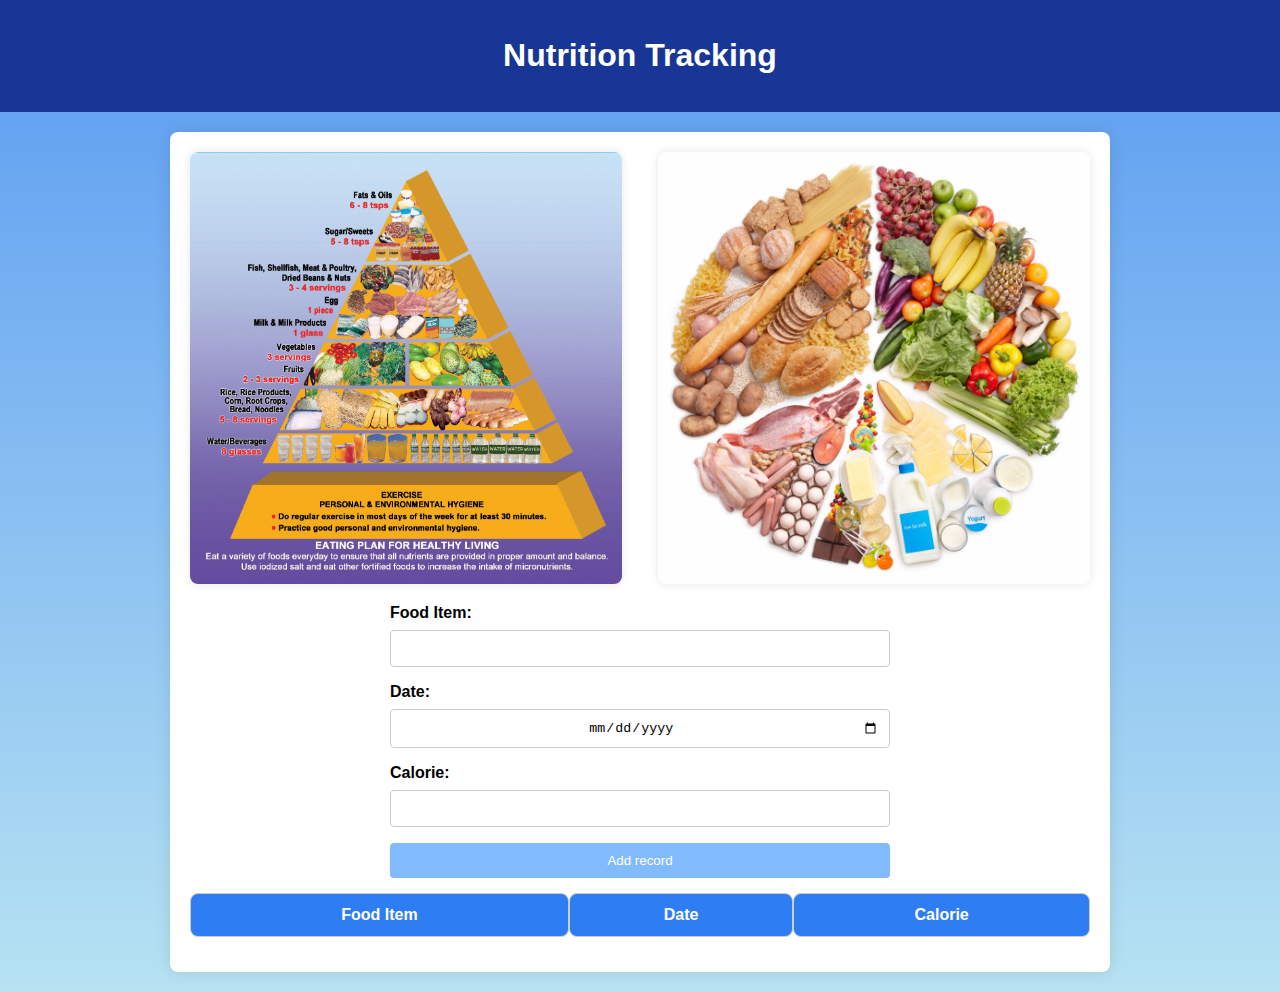
<file: nutrition.html>
<!DOCTYPE html>
<html lang="en">
<head>
  <meta charset="UTF-8">
  <meta name="viewport" content="width=device-width, initial-scale=1.0">
  <title>Health Management System</title>
  <style>
    body {
      font-family: 'Segoe UI', Tahoma, Geneva, Verdana, sans-serif;
      margin: 0;
      padding: 0;
      background: linear-gradient(to bottom, #5a9bf1, #b6e2f2);
      display: flex;
      flex-direction: column;
      align-items: center;
    }

    header {
      background-color: #173695;
      color: white;
      text-align: center;
      padding: 1em;
      width: 100%;
    }

    main {
      max-width: 900px;
      margin: 20px auto;
      padding: 20px;
      background-color: #fff;
      border-radius: 8px;
      box-shadow: 0 0 15px rgba(0, 0, 0, 0.1);
      display: flex;
      flex-direction: column;
      align-items: center;
    }


    form {
      display: flex;
      flex-direction: column;
      width: 100%;
      max-width: 500px;
    }

    label {
      margin-bottom: 8px;
      font-weight: bold;
    }

    input {
      padding: 10px;
      margin-bottom: 16px;
      border: 1px solid #ccc;
      border-radius: 4px;
      text-align: center;
    }

    button {
      background-color: #82bbfd;
      color: #fff;
      padding: 10px;
      border: none;
      border-radius: 4px;
      cursor: pointer;
      transition: background-color 0.3s;
    }

    button:hover {
      background-color: #2d6fff;
    }

    table {
      width: 100%;
      border-collapse: separate;
      border-spacing: 0 15px;
    }

    th, td {
      padding: 12px;
      text-align: center;
      border: 1px solid #ccc;
      border-radius: 8px;
    }

    th {
      background-color: #2f7df3;
      color: #fff;
    }

    tbody tr {
      background-color: #f9f9f9;
      box-shadow: 0 4px 6px rgba(0, 0, 0, 0.1);
      transition: background-color 0.3s, transform 0.3s;
    }

    tbody tr:hover {
      background-color: #e6e6e6;
      transform: scale(1.01);
    }

    tbody tr td:first-child {
      border-top-left-radius: 8px;
      border-bottom-left-radius: 8px;
    }

    tbody tr td:last-child {
      border-top-right-radius: 8px;
      border-bottom-right-radius: 8px;
    }

    .images-container {
      display: flex;
      justify-content: space-between;
      width: 100%;
      margin-bottom: 20px;
    }

    .images-container img {
      width: 48%;
      border-radius: 8px;
      box-shadow: 0 0 10px rgba(0, 0, 0, 0.1);
    }

    @media (max-width: 600px) {
      main {
        padding: 10px;
      }

      form {
        margin-bottom: 20px;
      }

      button {
        padding: 8px;
      }

      th, td {
        padding: 10px;
      }

      .images-container {
        flex-direction: column;
        align-items: center;
      }

      .images-container img {
        width: 100%;
        margin-bottom: 10px;
      }
    }
  </style>
</head>
<body>

  <header>
    <h1>Nutrition Tracking</h1>
  </header>

  <main>
    <div class="images-container">
      <img src="Diet_Food_Pyramid.jpg" alt="Diet Food Pyramid">
      <img src="R (5).jpg" alt="Another Image">
    </div>

    <form id="nutritionForm">
      <label for="foodItem">Food Item:</label>
      <input type="text" id="foodItem" required>

      <label for="nutritionDate">Date:</label>
      <input type="date" id="nutritionDate" required>

      <label for="calorie">Calorie:</label>
      <input type="number" id="calorie" required>

      <button type="button" onclick="addNutrition()">Add record</button>
    </form>

    <table id="nutritionTable">
      <thead>
        <tr>
          <th>Food Item</th>
          <th>Date</th>
          <th>Calorie</th>
        </tr>
      </thead>
      <tbody>
        <!-- Records will be added here dynamically -->
      </tbody>
    </table>
  </main>

  <script>
    function addNutrition() {
      const foodItem = document.getElementById('foodItem').value;
      const nutritionDate = document.getElementById('nutritionDate').value;
      const calorie = document.getElementById('calorie').value;

      if (foodItem && nutritionDate && calorie) {
        const table = document.getElementById('nutritionTable').getElementsByTagName('tbody')[0];
        const newRow = table.insertRow(table.rows.length);
        const cell1 = newRow.insertCell(0);
        const cell2 = newRow.insertCell(1);
        const cell3 = newRow.insertCell(2);

        cell1.innerHTML = foodItem;
        cell2.innerHTML = nutritionDate;
        cell3.innerHTML = calorie;

        // Clear form fields after adding record
        document.getElementById('foodItem').value = '';
        document.getElementById('nutritionDate').value = '';
        document.getElementById('calorie').value = '';
      } else {
        alert('Please fill in all fields.');
      }
    }
  </script>

</body>
</html>
</file>
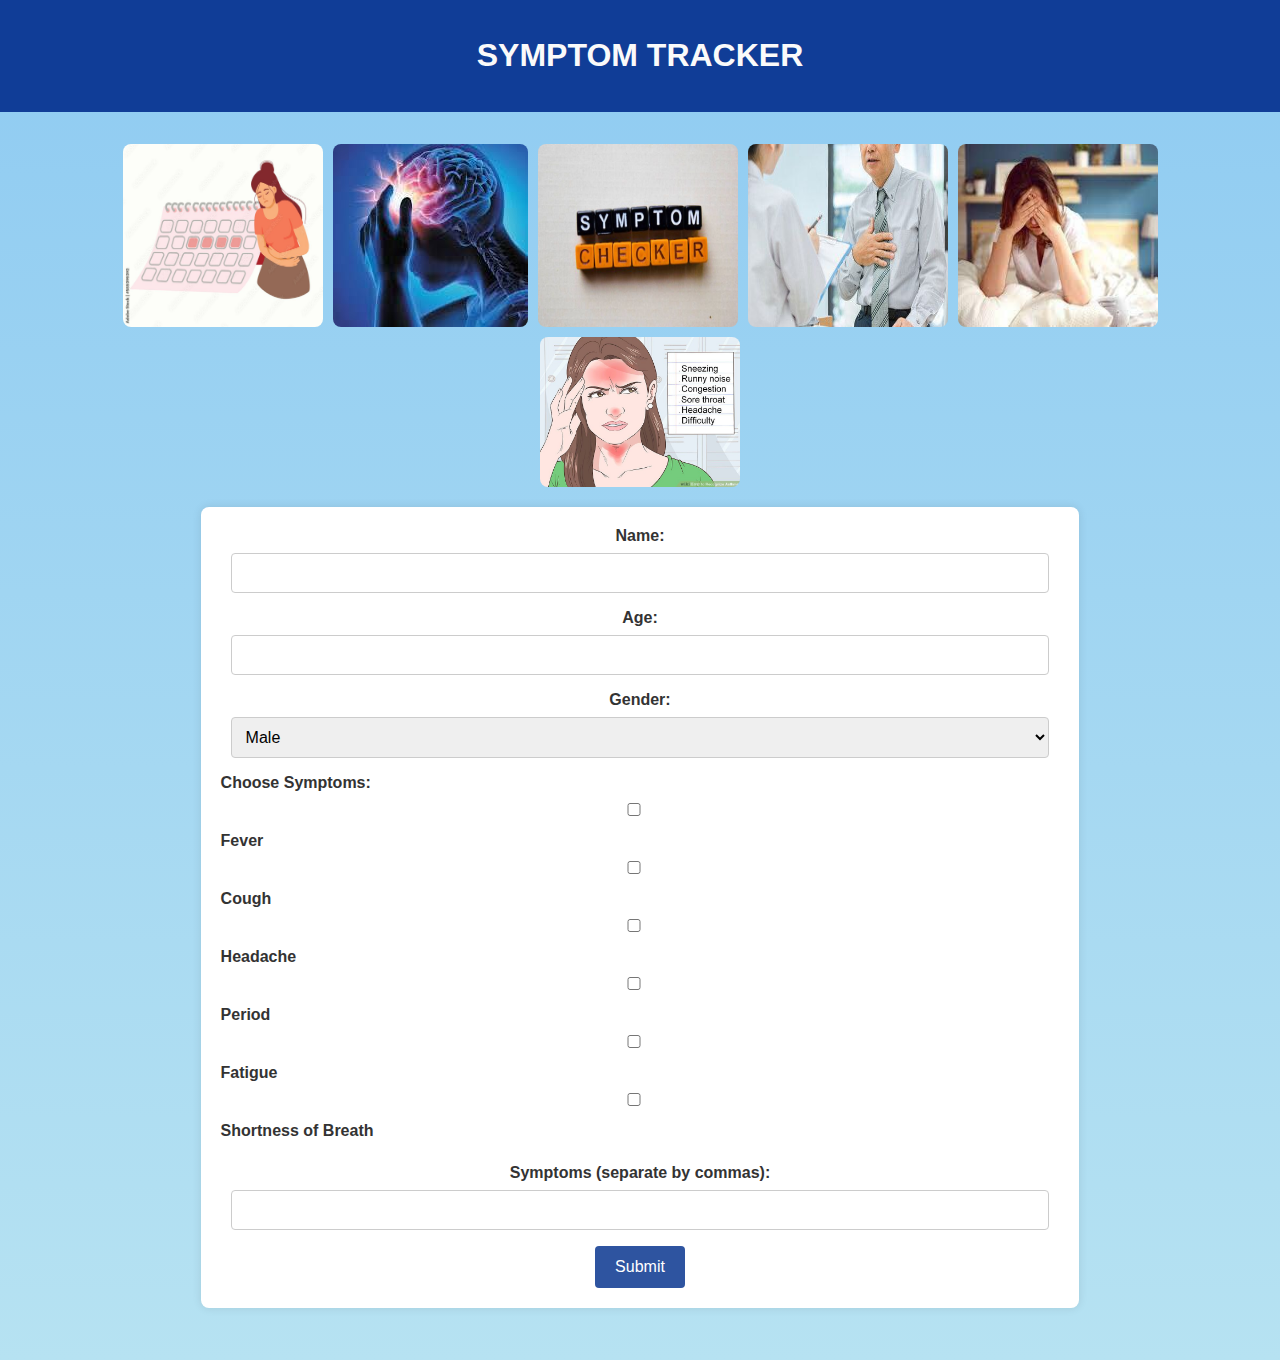
<file: symptom.html>
<!DOCTYPE html>
<html lang="en">
<head>
    <meta charset="UTF-8">
    <meta name="viewport" content="width=device-width, initial-scale=1.0">
    <title>SYMPTOM TRACKER</title>
    <style>
        body {
            font-family: Arial, sans-serif;
            background: linear-gradient(to bottom, #8fcbf2, #b6e2f2); /* Gradient background */
            margin: 0;
            padding: 0;
        }

        header {
            background-color: #103d97;
            color: white;
            text-align: center;
            padding: 1em;
        }

        main {
            padding: 2em;
            text-align: center;
        }

        footer {
            background-color: rgba(255, 255, 255, 0.7);
            color: #333;
            text-align: center;
            padding: 1em;
            position: fixed;
            bottom: 0;
            width: 100%;
        }
        
        .image-container {
            display: flex;
            flex-wrap: wrap;
            justify-content: center;
            gap: 10px;
            margin-bottom: 20px;
        }

        .image {
            max-width: 200px;
            border-radius: 8px;
        }

        form {
            max-width: 3000px;
            margin: 0 auto;
            background-color: #fff;
            padding: 20px;
            border-radius: 8px;
            box-shadow: 0 0 10px rgba(0, 0, 0, 0.1);
            display: inline-block; /* Align the form to the left */
            margin-bottom: 20px; /* Add space below the form */
        }

        label {
            display: block;
            margin-bottom: 8px;
            font-weight: bold;
            color: #333;
        }

        input, select {
            width: calc(100% - 20px); /* Adjust width to fit beside checkboxes */
            padding: 10px;
            margin-bottom: 16px;
            box-sizing: border-box;
            border: 1px solid #ccc;
            border-radius: 4px;
            font-size: 16px;
        }

        button {
            background-color: #2e54a0;
            color: #ffffff;
            padding: 12px 20px;
            border: none;
            border-radius: 4px;
            cursor: pointer;
            font-size: 16px;
        }

        button:hover {
            background-color: hwb(216 19% 22% / 0.749);
        }

        h1 {
            color: #fafafa;
        }

        .checkbox-group {
            display: flex;
            flex-wrap: wrap;
            margin-bottom: 16px;
        }

        .checkbox-group label {
            margin-right: 20px;
        }

        .record-container {
            max-width: 900px;
            margin: 0 auto;
        }

        .record-card {
            background-color: #fff;
            padding: 20px;
            margin: 10px 0;
            border-radius: 8px;
            box-shadow: 0 0 10px rgba(0, 0, 0, 0.1);
            text-align: left;
        }

        .record-card h3 {
            margin: 0;
            font-size: 1.2em;
            color: #045286;
        }

        .record-card p {
            margin: 8px 0;
            color: #333;
        }
    </style>
</head>
<body>

<header>
    <h1>SYMPTOM TRACKER</h1>
</header>

<main>
    <div class="image-container">
        <img class="image" src="j3.jpg" alt="Description of the image">
        <img class="image" src="j2.jpg" alt="Description of the image">
        <img class="image" src="p7.jpg" alt="Description of the image">
        <img class="image" src="j6.jpg" alt="Description of the image">
        <img class="image" src="j5.jpg" alt="Description of the image">
        <img class="image" src="j8.jpg" alt="Description of the image">
    </div>

    <form id="SymptomsTrackerForm">
        <label for="name">Name:</label>
        <input type="text" id="name" name="name" required>

        <label for="age">Age:</label>
        <input type="number" id="age" name="age" required>

        <label for="gender">Gender:</label>
        <select id="gender" name="gender" required>
            <option value="male">Male</option>
            <option value="female">Female</option>
            <option value="other">Other</option>
        </select>

        <div class="checkbox-group">
            <label>Choose Symptoms:</label>

            <input type="checkbox" id="fever" name="symptom" value="Fever" onclick="updateSymptoms()">
            <label for="fever">Fever</label>

            <input type="checkbox" id="cough" name="symptom" value="Cough" onclick="updateSymptoms()">
            <label for="cough">Cough</label>

            <input type="checkbox" id="headache" name="symptom" value="Headache" onclick="updateSymptoms()">
            <label for="headache">Headache</label>

            <input type="checkbox" id="period" name="symptom" value="Period" onclick="updateSymptoms()">
            <label for="period">Period</label>

            <input type="checkbox" id="fatigue" name="symptom" value="Fatigue" onclick="updateSymptoms()">
            <label for="fatigue">Fatigue</label>

            <input type="checkbox" id="shortnessOfBreath" name="symptom" value="Shortness of Breath" onclick="updateSymptoms()">
            <label for="shortnessOfBreath">Shortness of Breath</label>
        </div>

        <label for="symptoms">Symptoms (separate by commas):</label>
        <input type="text" id="symptoms" name="symptoms" required>

        <button type="button" onclick="submitSymptoms()">Submit</button>
    </form>

    <div id="symptomRecords" class="record-container">
        <!-- Symptom records will be added here dynamically -->
    </div>
</main>

<script>
    function updateSymptoms() {
        const symptomInputs = document.querySelectorAll('input[name="symptom"]:checked');
        const symptoms = Array.from(symptomInputs).map(input => input.value).join(', ');
        document.getElementById('symptoms').value = symptoms;
    }

    function submitSymptoms() {
        // Fetch form values
        var name = document.getElementById('name').value;
        var age = document.getElementById('age').value;
        var gender = document.getElementById('gender').value;
        var symptoms = document.getElementById('symptoms').value;

        if (name && age && gender && symptoms) {
            // Get the symptom records container
            var container = document.getElementById('symptomRecords');

            // Create a new card
            var card = document.createElement('div');
            card.className = 'record-card';

            // Add content to the card
            card.innerHTML = `
                <h3>${name}</h3>
                <p><strong>Age:</strong> ${age}</p>
                <p><strong>Gender:</strong> ${gender}</p>
                <p><strong>Symptoms:</strong> ${symptoms}</p>
            `;

            // Append the card to the container
            container.appendChild(card);

            // Clear form fields
            document.getElementById('SymptomsTrackerForm').reset();
        } else {
            alert('Please fill in all fields.');
        }
    }
</script>

</body>
</html>
</file>
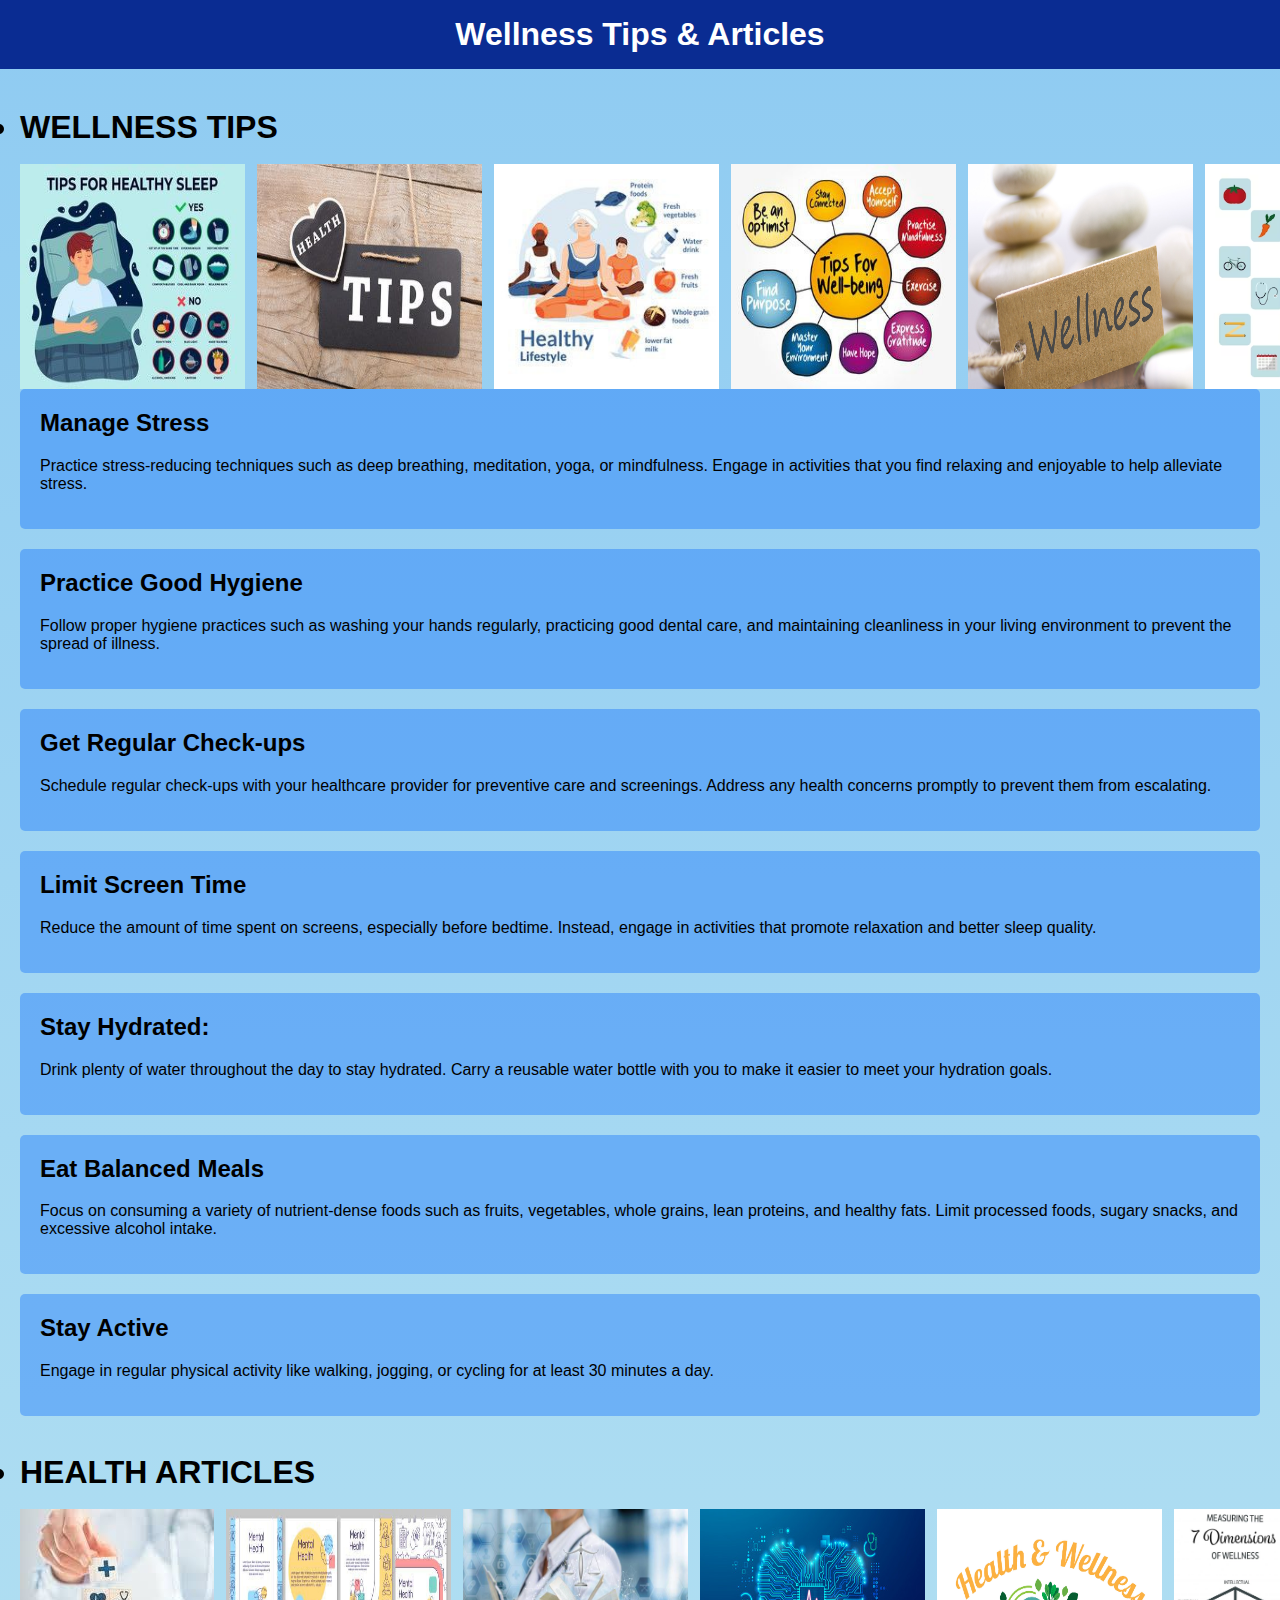
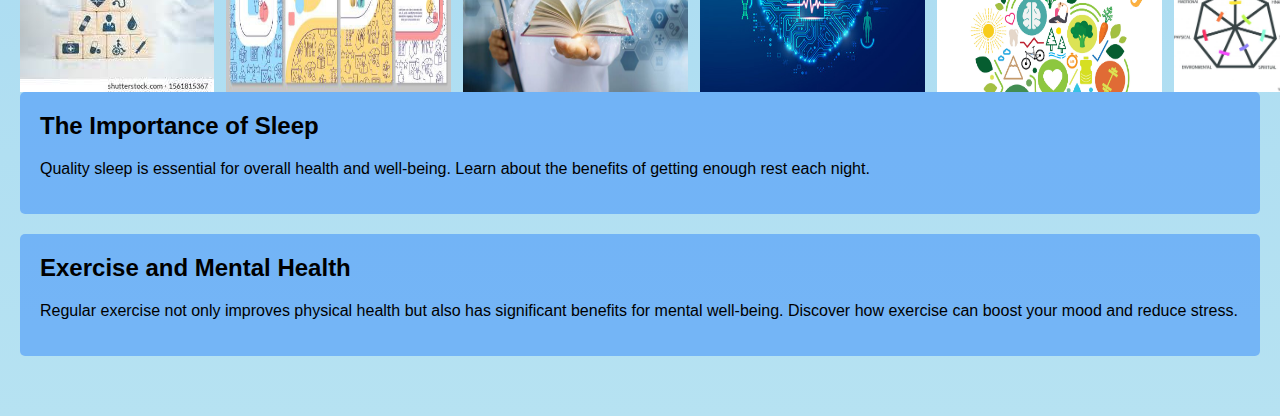
<file: tips.html>
<!DOCTYPE html>
<html lang="en">
<head>
  <meta charset="UTF-8">
  <meta name="viewport" content="width=device-width, initial-scale=1.0">
  <title>Health Management System</title>
  <style>
    body {
      font-family: Arial, sans-serif;
      margin: 1;
      padding: 3;
    }
    body {
            font-family: Arial, sans-serif;
            background: linear-gradient(to bottom, #8fcbf2, #b6e2f2); /* Gradient background */
            margin: 0;
            padding: 0;
        }

        header {
            background-color: hsl(215, 65%, 46%);
            color: white;
            text-align: center;
            padding: 1em;
        }
        header {
            background-color: #0a2c92;
            color: white;
            text-align: center;
            padding: 1em;
        }
    h1 {
      margin: 0;
    }
    
    .container {
      max-width: 10000px;
      margin: 20px auto;
      padding:  20px;
    }
    .tip, .article {
      background-color:rgba(0, 102, 255, 0.356);
      border-radius: 5px;
      padding: 20px;
      margin-bottom: 20px;
    }
    .tip h2, .article h2 {
      margin-top: 0;
    }
    .image {
      max-width: 225px; /* Adjust image size as needed */
      height: auto;
      margin-right: 12px; /* Add space between images */
    }
    .image-container {
      display: flex;
    }
  </style>
</head>
<body>
  <header>
    <h1>Wellness Tips & Articles</h1>
    </header>

  <div class="container">
    <section>
      <h1><li>WELLNESS TIPS</li></h1><br>
      <div class="image-container">
        <img class="image" src="k1.jpg" alt="Description of the image">
        <img class="image" src="k3.jpg" alt="Description of the image">
        <img class="image" src="k2.jpg" alt="Description of the image">
        <img class="image" src="k4.jpg" alt="Description of the image">
        <img class="image" src="Wellness_01.jpg" alt="Description of the image">
        <img class="image" src="healthy-habits-lifestyle-concept_24640-8074.avif" alt="Description of the image">
      </div>
      <div class="tip">
        <h2>Manage Stress</h2>
        <p> Practice stress-reducing techniques such as deep breathing, meditation, yoga, or mindfulness. Engage in activities that you find relaxing and enjoyable to help alleviate stress.</p>
      </div>
      <div class="tip">
        <h2>Practice Good Hygiene</h2>
        <p>  Follow proper hygiene practices such as washing your hands regularly, practicing good dental care, and maintaining cleanliness in your living environment to prevent the spread of illness.</p>
      </div>
      <div class="tip">
        <h2>Get Regular Check-ups</h2>
        <p>Schedule regular check-ups with your healthcare provider for preventive care and screenings. Address any health concerns promptly to prevent them from escalating.</p>
      </div>
      <div class="tip">
        <h2>Limit Screen Time</h2>
        <p> Reduce the amount of time spent on screens, especially before bedtime. Instead, engage in activities that promote relaxation and better sleep quality.</p>
      </div>
        <div class="tip">
        <h2>Stay Hydrated:</h2>
        <p> Drink plenty of water throughout the day to stay hydrated. Carry a reusable water bottle with you to make it easier to meet your hydration goals.</p>
        </div>
      <div class="tip">
        <h2>Eat Balanced Meals</h2>
        <p>Focus on consuming a variety of nutrient-dense foods such as fruits, vegetables, whole grains, lean proteins, and healthy fats. Limit processed foods, sugary snacks, and excessive alcohol intake.</p>
      </div>
      <div class="tip">
        <h2>Stay Active </h2>
        <p>Engage in regular physical activity like walking, jogging, or cycling for at least 30 minutes a day.</p>
      </div>
    </section>
    <section>
      <br>
      <h1><li>HEALTH ARTICLES</li> </h1><br>
      <div class="image-container">
      <img class="image" src="k9.jpg" alt="Description of the image">
      <img class="image" src="k11.jpg" alt="Description of the image">
      <img class="image" src="k10.jpg" alt="Description of the image">
      <img class="image" src="electricheart-vector-47360930.jpg" alt="Description of the image">
      <img class="image" src="health-and-wellness.jpg" alt="Description of the image">
      <img class="image" src="R (4).jpg" alt="Description of the image">
    </div>
      <div class="article">
        <h2>The Importance of Sleep</h2>
        <p>Quality sleep is essential for overall health and well-being. Learn about the benefits of getting enough rest each night.</p>
      </div>
      <div class="article">
        <h2>Exercise and Mental Health</h2>
        <p>Regular exercise not only improves physical health but also has significant benefits for mental well-being. Discover how exercise can boost your mood and reduce stress.</p>
      </div>
    </section>
  </div>
  
</body>
</html>
</file>
